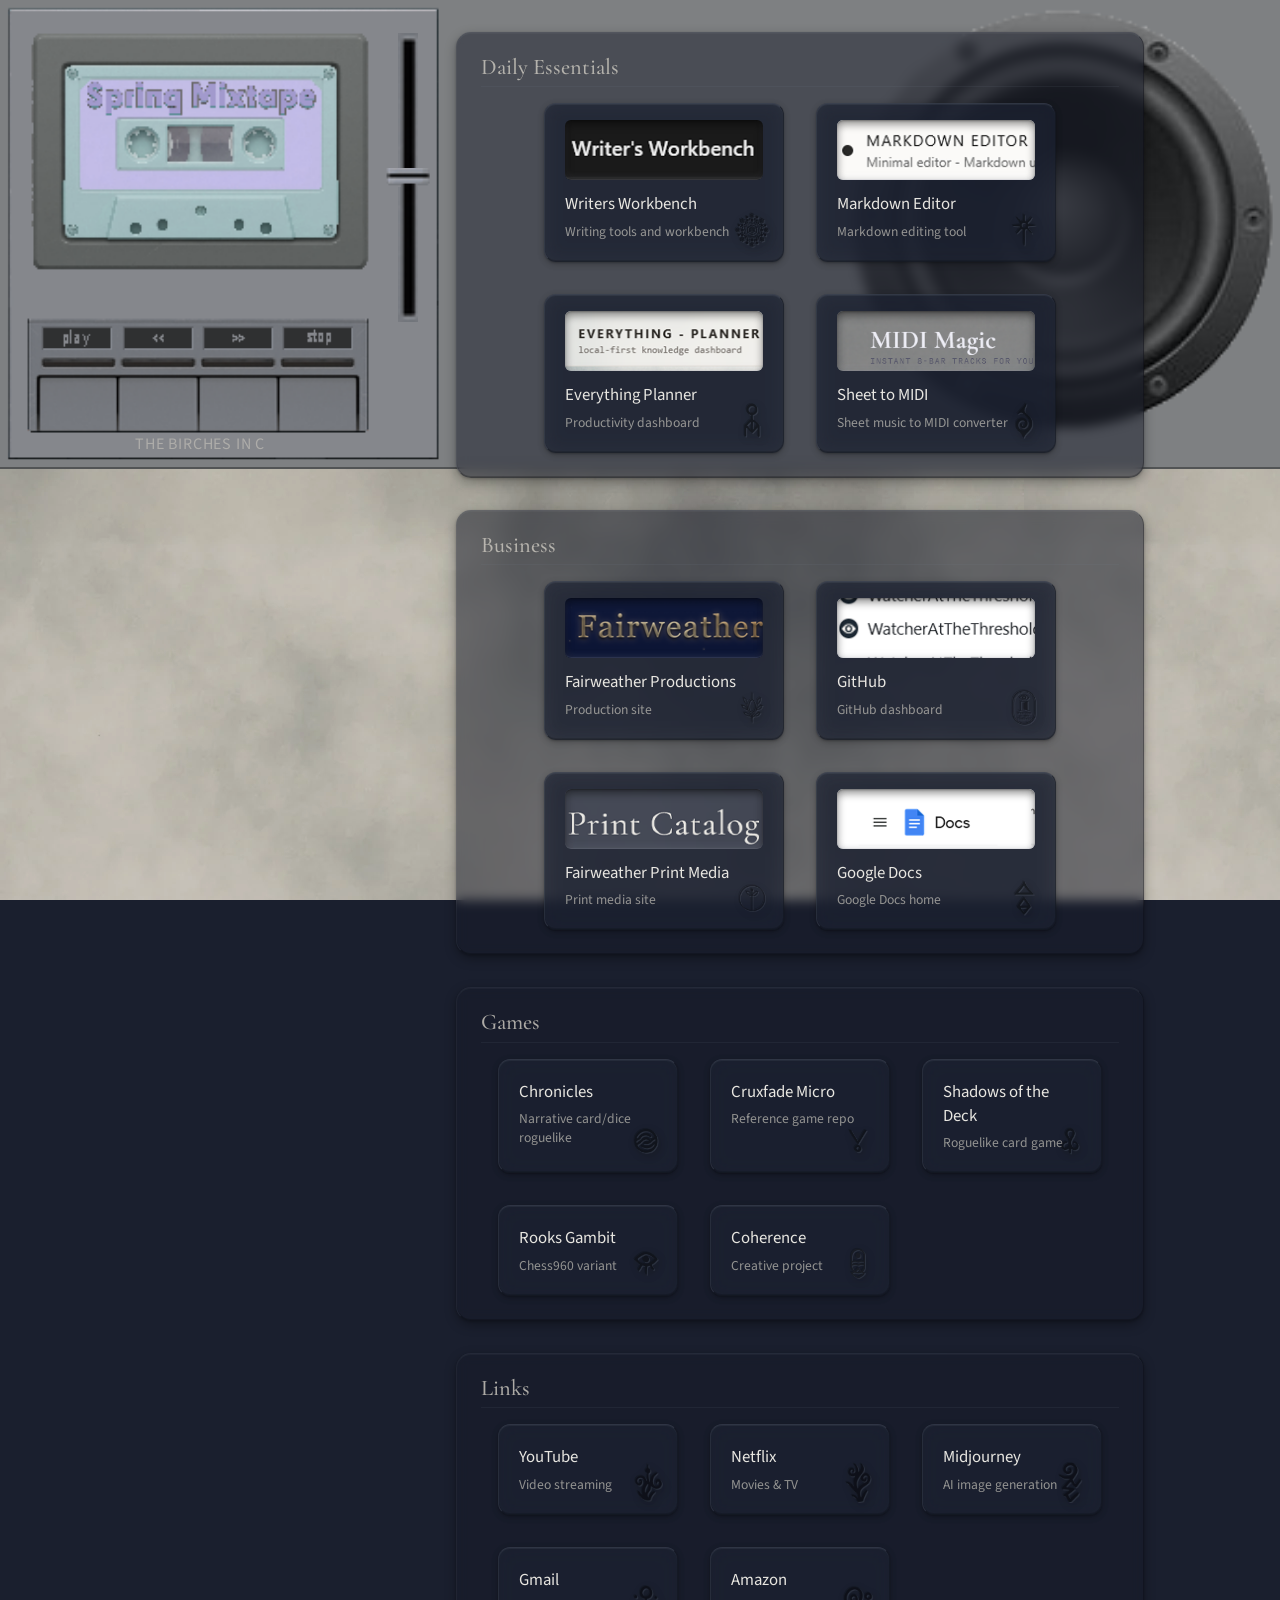
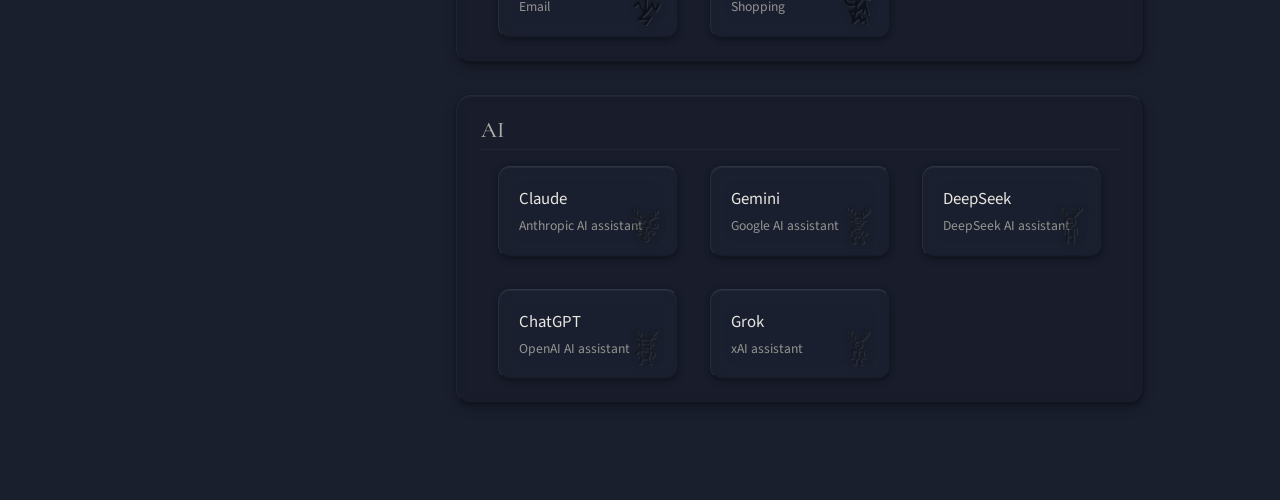
<file: index.html>
<!DOCTYPE html>
<html lang="en">
<head>
  <meta charset="UTF-8">
  <meta name="viewport" content="width=device-width, initial-scale=1.0">
  <title>Launchpad</title>
  <link rel="stylesheet" href="css/style.css">
  <link href="https://fonts.googleapis.com/css2?family=Cormorant+Garamond:wght@400;500;700&family=Source+Sans+Pro:wght@300;400&display=swap" rel="stylesheet">
</head>
<body>
  <div class="mist-overlay"></div>

  <!-- header hidden for now — restore when project list grows
  <header>
    <h1>Launchpad</h1>
    <div class="search-wrapper">
      <input type="text" id="search" placeholder="Filter projects…" autocomplete="off">
      <span class="search-hint">/</span>
    </div>
  </header>
  -->

  <main id="dashboard"></main>

  <div id="tape-player" class="tape-player">
    <div class="tape-deck">
      <img class="tape-bg" src="images/tape-graphic/deck-backgorund.png" alt="" draggable="false">
      <img class="tape-layer tape-layer-cassette" id="tape-anim-img" src="images/tape-graphic/tape-playing/tape-playing1.png" alt="" draggable="false">
      <img class="tape-layer tape-layer-controls" id="tape-controls-img" src="images/tape-graphic/tape-controls/tape-controls1.png" alt="" draggable="false">
      <div class="tape-vol" id="tape-vol">
        <img class="tape-vol-slot" src="images/tape-graphic/volume-slider-control/volume-slider-slot.png" alt="" draggable="false">
        <img class="tape-vol-handle" id="tape-vol-handle" src="images/tape-graphic/volume-slider-control/volume-slider-handle.png" alt="" draggable="false">
      </div>
      <span class="tape-track-name" id="player-track">Music</span>
      <button class="tape-btn tape-play-btn" id="player-toggle" aria-label="Play / Pause"></button>
      <button class="tape-btn tape-btn-back" id="tape-btn-back" aria-label="Previous track"></button>
      <button class="tape-btn tape-btn-fwd" id="tape-btn-fwd" aria-label="Next track"></button>
      <button class="tape-btn tape-btn-stop" id="tape-btn-stop" aria-label="Stop"></button>
    </div>
    <img class="tape-speaker" src="images/tape-graphic/speaker.png" alt="" draggable="false">
  </div>

  <script src="js/script.js"></script>
</body>
</html>
</file>
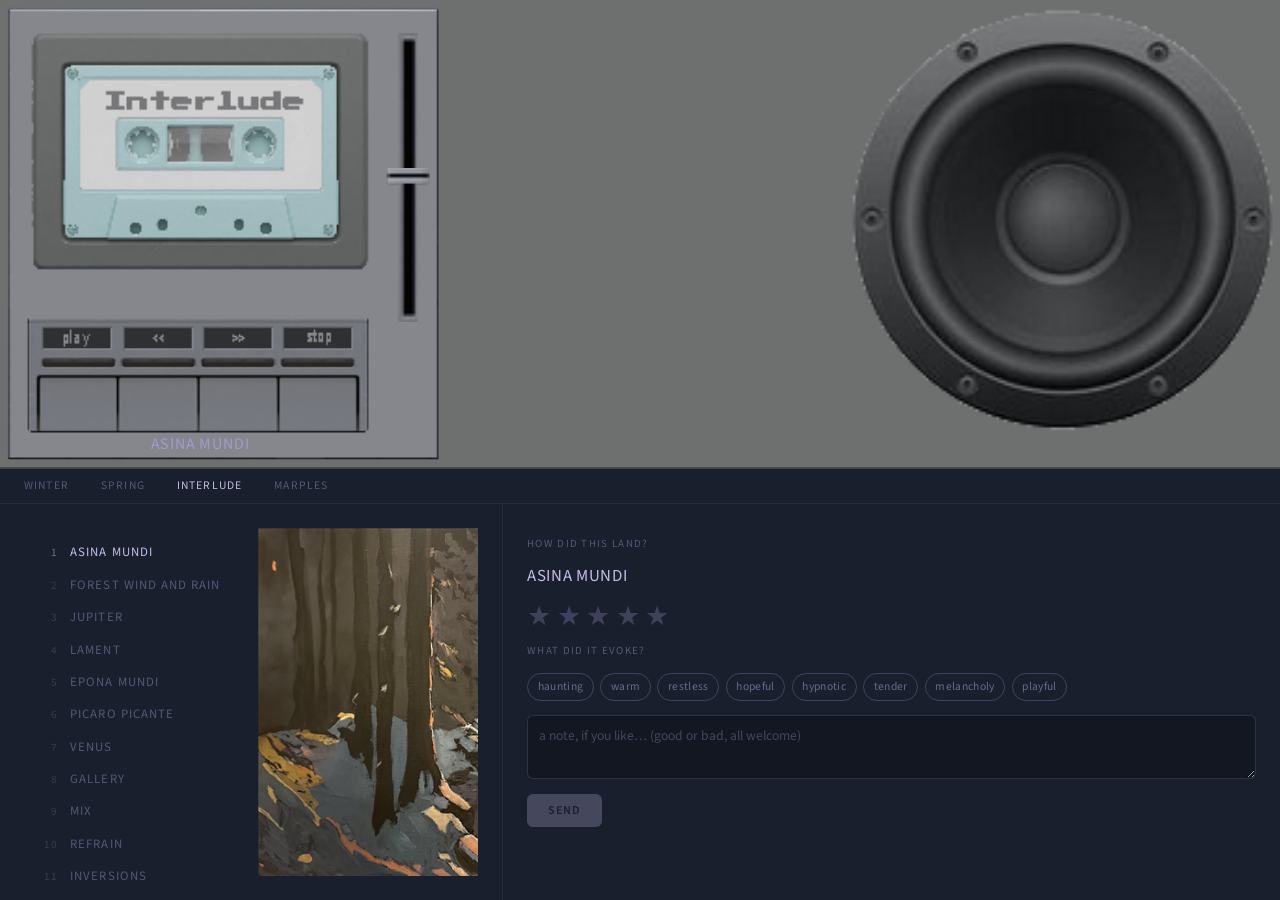
<file: interlude-mixtape.html>
<!DOCTYPE html>
<html lang="en">
<head>
  <meta charset="UTF-8">
  <meta name="viewport" content="width=device-width, initial-scale=1.0">
  <title>Interlude</title>
  <link href="https://fonts.googleapis.com/css2?family=Source+Sans+Pro:wght@300;400&display=swap" rel="stylesheet">
  <style>
    *, *::before, *::after { box-sizing: border-box; margin: 0; padding: 0; }

    body {
      background: #1a1f2e;
      height: 100vh;
      overflow: hidden;
      display: flex;
      flex-direction: column;
      font-family: 'Source Sans Pro', sans-serif;
    }

    /* ── Tape Player ── */

    .tape-player {
      user-select: none;
      display: flex;
      justify-content: space-between;
      align-items: flex-start;
      background: #6d706f;
      border-bottom: 2px solid rgba(0, 0, 0, 0.35);
      width: 100%;
    }

    .tape-deck {
      position: relative;
      width: 435px;
      flex-shrink: 0;
    }

    .tape-speaker {
      display: block;
      height: 435px;
      width: auto;
      pointer-events: none;
      align-self: flex-start;
    }

    .tape-bg {
      display: block;
      width: 100%;
      height: auto;
      margin-left: 5px;
    }

    .tape-layer {
      position: absolute;
      display: block;
      pointer-events: none;
      height: auto;
    }

    .tape-layer-cassette {
      top: 6%;
      left: 6%;
      width: 79%;
      z-index: 1;
    }

    .tape-layer-controls {
      bottom: 7%;
      left: 6%;
      width: 79%;
      z-index: 2;
    }

    .tape-vol {
      position: absolute;
      right: 4%;
      top: 7%;
      height: 62%;
      z-index: 3;
      cursor: ns-resize;
    }

    .tape-vol-slot {
      display: block;
      height: 100%;
      width: auto;
      pointer-events: none;
    }

    .tape-vol-handle {
      position: absolute;
      left: 50%;
      transform: translateX(-50%);
      width: 220%;
      height: auto;
      top: 0;
      cursor: grab;
      z-index: 4;
    }

    .tape-vol-handle:active {
      cursor: grabbing;
    }

    .tape-track-name {
      position: absolute;
      left: 8%;
      right: 16%;
      bottom: 2.5%;
      font-family: 'Source Sans Pro', sans-serif;
      font-size: 1.0rem;
      color: #a29acd;
      white-space: nowrap;
      overflow: hidden;
      text-overflow: ellipsis;
      text-align: center;
      text-transform: uppercase;
      letter-spacing: 0.05em;
      pointer-events: none;
      z-index: 3;
    }

    .tape-btn {
      position: absolute;
      bottom: 7%;
      height: 22%;
      width: 20%;
      background: transparent;
      border: none;
      cursor: pointer;
      padding: 0;
      z-index: 5;
    }

    .tape-play-btn { left: 6%; }
    .tape-btn-back { left: 26%; }
    .tape-btn-fwd  { left: 46%; }
    .tape-btn-stop { left: 65%; }

    /* ── Mixtape Nav ── */

    .mixtape-nav {
      display: flex;
      gap: 2rem;
      padding: 0.55rem 1.5rem;
      width: 100%;
      border-bottom: 1px solid rgba(162, 154, 205, 0.08);
    }

    .mixtape-nav a {
      color: rgba(162, 154, 205, 0.45);
      text-decoration: none;
      font-size: 0.72rem;
      text-transform: uppercase;
      letter-spacing: 0.1em;
      transition: color 0.2s ease;
    }

    .mixtape-nav a.active {
      color: #c3bce7;
    }

    /* ── Below-player layout ── */

    .below-player {
      display: flex;
      align-items: stretch;
      flex: 1;
      width: 100%;
      min-height: 0;
    }

    /* ── Tracklist ── */

    .tracklist {
      list-style: none;
      flex-shrink: 0;
      width: 250px;
      padding: 2rem 0.75rem 2rem 1.5rem;
      overflow-y: auto;
    }

    .tracklist-item {
      display: flex;
      align-items: baseline;
      gap: 0.75rem;
      padding: 0.45rem 0.75rem;
      border-radius: 6px;
      cursor: pointer;
      color: rgba(162, 154, 205, 0.45);
      font-size: 0.8rem;
      text-transform: uppercase;
      letter-spacing: 0.08em;
      transition: color 0.2s ease;
    }

    .tracklist-item.active {
      color: #c3bce7;
    }

    .tracklist-num {
      font-size: 0.7rem;
      opacity: 0.5;
      min-width: 1.4rem;
      text-align: right;
      flex-shrink: 0;
    }

    /* ── Painting ── */

    @keyframes pan-left {
      from { object-position: 0% 50%; }
      to   { object-position: 100% 50%; }
    }

    /* Feedback panel fills the space beside the painting */
    #feedback-panel {
      flex: 1;
      min-width: 0;
      border-left: 1px solid rgba(162, 154, 205, 0.08);
    }

    .painting-display {
      flex: 0 0 auto;
      min-height: 0;
      padding: 1.5rem 1.5rem 1.5rem 0.5rem;
    }

    .painting-strip {
      height: 100%;
      width: 220px;
      overflow: hidden;
    }

    .painting-img {
      display: block;
      width: 100%;
      height: 100%;
      object-fit: cover;
      object-position: 0% 50%;
      animation: pan-left 50s ease-in-out infinite alternate;
      transition: opacity 0.4s ease;
    }

    @media (max-width: 600px) {
      .tape-deck        { width: 100%; }
      .tape-speaker     { display: none; }
      .tracklist        { width: 150px; padding: 1rem 0.25rem 1rem 0.5rem; }
      .painting-display { padding: 0.75rem 0.75rem 0.75rem 0.25rem; }
      .painting-strip   { width: 180px; }
    }
  </style>
</head>
<body>

  <div id="tape-player" class="tape-player">
    <div class="tape-deck">
      <img class="tape-bg" src="images/tape-graphic/deck-backgorund.png" alt="" draggable="false">
      <img class="tape-layer tape-layer-cassette" id="tape-anim-img" src="images/tape-graphic/tape-playing/interlude/interlude-mixtape1.png" alt="" draggable="false">
      <img class="tape-layer tape-layer-controls" id="tape-controls-img" src="images/tape-graphic/tape-controls/tape-controls1.png" alt="" draggable="false">
      <div class="tape-vol" id="tape-vol">
        <img class="tape-vol-slot" src="images/tape-graphic/volume-slider-control/volume-slider-slot.png" alt="" draggable="false">
        <img class="tape-vol-handle" id="tape-vol-handle" src="images/tape-graphic/volume-slider-control/volume-slider-handle.png" alt="" draggable="false">
      </div>
      <span class="tape-track-name" id="player-track">Music</span>
      <button class="tape-btn tape-play-btn" id="player-toggle" aria-label="Play / Pause"></button>
      <button class="tape-btn tape-btn-back" id="tape-btn-back" aria-label="Previous track"></button>
      <button class="tape-btn tape-btn-fwd" id="tape-btn-fwd" aria-label="Next track"></button>
      <button class="tape-btn tape-btn-stop" id="tape-btn-stop" aria-label="Stop"></button>
    </div>
    <img class="tape-speaker" src="images/tape-graphic/speaker.png" alt="" draggable="false">
  </div>

  <nav class="mixtape-nav">
    <a href="winter-mixtape.html">Winter</a>
    <a href="spring-mixtape.html">Spring</a>
    <a href="interlude-mixtape.html" class="active">Interlude</a>
    <a href="marples-mixtape.html">Marples</a>
  </nav>

  <div class="below-player">
    <ol id="tracklist" class="tracklist"></ol>
    <div class="painting-display">
      <div class="painting-strip">
        <img id="painting-img" class="painting-img" src="images/paintings/background-1.png" alt="" draggable="false">
      </div>
    </div>
    <div id="feedback-panel"></div>
  </div>

  <script src="js/feedback.js"></script>
  <script>
    (function () {
      const MUSIC_PATH  = "audio/music/interlude/";
      const SOUNDS_PATH = "audio/tape-player-sounds/";
      const TAPE_PATH   = "images/tape-graphic/";
      const FADE_MS         = 2000;
      const CROSSFADE_MS    = 3000;
      const CROSSFADE_OFFSET = 3;
      const TAPE_FRAME_MS   = 75;

      const toggleBtn       = document.getElementById("player-toggle");
      const trackLabel      = document.getElementById("player-track");
      const tapeControlsImg = document.getElementById("tape-controls-img");
      const tapeAnimImg     = document.getElementById("tape-anim-img");
      const volHandle       = document.getElementById("tape-vol-handle");
      const paintingImg     = document.getElementById("painting-img");

      const CTRL_IDLE = TAPE_PATH + "tape-controls/tape-controls1.png";
      const CTRL_PLAY = TAPE_PATH + "tape-controls/tape-controls2.png";
      const CTRL_BACK = TAPE_PATH + "tape-controls/tape-controls3.png";
      const CTRL_FWD  = TAPE_PATH + "tape-controls/tape-controls4.png";
      const CTRL_STOP = TAPE_PATH + "tape-controls/tape-controls5.png";

      const TAPE_FRAMES = [
        TAPE_PATH + "tape-playing/interlude/interlude-mixtape1.png",
        TAPE_PATH + "tape-playing/interlude/interlude-mixtape2.png",
        TAPE_PATH + "tape-playing/interlude/interlude-mixtape3.png",
        TAPE_PATH + "tape-playing/interlude/interlude-mixtape4.png"
      ];

      const tracks = [
        { file: "AsinaMundi.mp3",       painting: "images/paintings/background-1.png" },
        { file: "ForestWindAndRain.mp3", painting: "images/paintings/background-2.png" },
        { file: "Jupiter.mp3",          painting: "images/paintings/background-3.png" },
        { file: "Lament.mp3",           painting: "images/paintings/background-4.png" },
        { file: "EponaMundi.mp3",       painting: "images/paintings/background-5.png" },
        { file: "picaroPicante.mp3",    painting: "images/paintings/background-6.png" },
        { file: "Venus.mp3",            painting: "images/paintings/background-7.png" },
        { file: "gallery.mp3",          painting: "images/paintings/background-8.png" },
        { file: "mix.mp3",              painting: "images/paintings/background-9.png" },
        { file: "refrain.mp3",          painting: "images/paintings/background-10.png" },
        { file: "inversions.mp3",       painting: "images/paintings/background-11.png" },
        { file: "Saturn.mp3",           painting: "images/paintings/background-12.png" },
        { file: "stackingTriads.mp3",   painting: "images/paintings/background-1.png" }
      ];

      const tracklistEl = document.getElementById("tracklist");

      let trackIndex = 0;
      let isPlaying = false;
      let masterVolume = parseFloat(localStorage.getItem("il-volume") || "0.5");
      const audioA = new Audio();
      const audioB = new Audio();
      let activeAudio = audioA;
      let nextAudio   = audioB;
      let fadeRAF = null;
      let crossfading = false;

      const btnPress = new Audio(SOUNDS_PATH + "button-press.mp3");
      const tapeHiss = new Audio(SOUNDS_PATH + "tape-hiss.mp3");
      let hissRAF = null;

      let tapeFrame = 0;
      let tapeAnimRAF = null;
      let lastFrameTime = 0;

      // ── Helpers ──

      function displayName(filename) {
        return filename
          .replace(/\.mp3$/i, "")
          .replace(/-/g, " ")
          .replace(/([a-z])([A-Z])/g, "$1 $2");
      }

      function setVol(audio, v) {
        audio.volume = Math.max(0, Math.min(1, v));
      }

      function fade(audio, from, to, duration, onDone) {
        const startTime = performance.now();
        setVol(audio, from);
        function step(now) {
          const t = Math.min((now - startTime) / duration, 1);
          setVol(audio, from + (to - from) * t);
          if (t < 1) {
            fadeRAF = requestAnimationFrame(step);
          } else {
            if (onDone) onDone();
          }
        }
        fadeRAF = requestAnimationFrame(step);
      }

      function loadTrack(audio, index) {
        audio.src = MUSIC_PATH + tracks[index].file;
        audio.load();
      }

      function nextIndex() {
        return (trackIndex + 1) % tracks.length;
      }

      function updateLabel() {
        trackLabel.textContent = displayName(tracks[trackIndex].file);
        updateTracklist();
        updatePainting();
        if (window.Feedback) Feedback.setTrack(displayName(tracks[trackIndex].file));
      }

      // ── Tracklist ──

      function buildTracklist() {
        tracks.forEach((track, i) => {
          const li = document.createElement("li");
          li.className = "tracklist-item" + (i === 0 ? " active" : "");
          li.innerHTML = '<span class="tracklist-num">' + (i + 1) + "</span>" + displayName(track.file);
          li.addEventListener("click", () => { skipTo(i); });
          tracklistEl.appendChild(li);
        });
      }

      function updateTracklist() {
        tracklistEl.querySelectorAll(".tracklist-item").forEach((item, i) => {
          item.classList.toggle("active", i === trackIndex);
        });
      }

      // ── Painting ──

      function updatePainting() {
        const newSrc = tracks[trackIndex].painting;
        if (paintingImg.src.endsWith(newSrc)) return;
        paintingImg.style.opacity = "0";
        setTimeout(() => {
          paintingImg.src = newSrc;
          paintingImg.style.opacity = "1";
        }, 400);
      }

      // ── Tape animation ──

      function stepTape(now) {
        if (now - lastFrameTime >= TAPE_FRAME_MS) {
          tapeFrame = (tapeFrame + 1) % TAPE_FRAMES.length;
          tapeAnimImg.src = TAPE_FRAMES[tapeFrame];
          lastFrameTime = now;
        }
        tapeAnimRAF = requestAnimationFrame(stepTape);
      }

      function startTapeAnim() {
        lastFrameTime = performance.now();
        tapeAnimRAF = requestAnimationFrame(stepTape);
      }

      function stopTapeAnim() {
        if (tapeAnimRAF) { cancelAnimationFrame(tapeAnimRAF); tapeAnimRAF = null; }
        tapeAnimImg.src = TAPE_FRAMES[0];
      }

      // ── Tape hiss ──

      function playHiss() {
        if (hissRAF) cancelAnimationFrame(hissRAF);
        tapeHiss.currentTime = 0;
        tapeHiss.volume = 0.6;
        tapeHiss.play().catch(() => {});
        const start = performance.now();
        const duration = 2000;
        function hissStep(now) {
          const t = Math.min((now - start) / duration, 1);
          tapeHiss.volume = Math.max(0, 0.6 * (1 - t));
          if (t < 1) {
            hissRAF = requestAnimationFrame(hissStep);
          } else {
            tapeHiss.pause();
          }
        }
        hissRAF = requestAnimationFrame(hissStep);
      }

      function stopHiss() {
        if (hissRAF) { cancelAnimationFrame(hissRAF); hissRAF = null; }
        tapeHiss.pause();
      }

      // ── Button press sound ──

      function playBtnPress() {
        btnPress.currentTime = 0;
        btnPress.play().catch(() => {});
      }

      // ── Volume handle drag ──

      function positionHandle(vol) {
        const slotH   = volHandle.parentElement.offsetHeight;
        const handleH = volHandle.offsetHeight;
        const usable  = slotH - handleH;
        volHandle.style.top = ((1 - vol) * usable) + "px";
      }

      let dragging = false;

      volHandle.addEventListener("mousedown", (e) => {
        dragging = true;
        e.preventDefault();
        e.stopPropagation();
      });

      volHandle.addEventListener("touchstart", (e) => {
        dragging = true;
        e.stopPropagation();
      }, { passive: true });

      document.addEventListener("mousemove", (e) => {
        if (!dragging) return;
        const slotRect = volHandle.parentElement.getBoundingClientRect();
        const handleH  = volHandle.offsetHeight;
        const usable   = slotRect.height - handleH;
        let relY = e.clientY - slotRect.top - handleH / 2;
        relY = Math.max(0, Math.min(usable, relY));
        masterVolume = 1 - relY / usable;
        localStorage.setItem("il-volume", masterVolume);
        if (isPlaying && !crossfading) setVol(activeAudio, masterVolume);
        positionHandle(masterVolume);
      });

      document.addEventListener("touchmove", (e) => {
        if (!dragging) return;
        const slotRect = volHandle.parentElement.getBoundingClientRect();
        const handleH  = volHandle.offsetHeight;
        const usable   = slotRect.height - handleH;
        let relY = e.touches[0].clientY - slotRect.top - handleH / 2;
        relY = Math.max(0, Math.min(usable, relY));
        masterVolume = 1 - relY / usable;
        localStorage.setItem("il-volume", masterVolume);
        if (isPlaying && !crossfading) setVol(activeAudio, masterVolume);
        positionHandle(masterVolume);
      }, { passive: true });

      document.addEventListener("mouseup",  () => { dragging = false; });
      document.addEventListener("touchend", () => { dragging = false; });

      // ── Crossfade ──

      function onTimeUpdate() {
        if (crossfading) return;
        const remaining = activeAudio.duration - activeAudio.currentTime;
        if (remaining <= CROSSFADE_OFFSET && remaining > 0 && tracks.length > 1) {
          crossfading = true;
          activeAudio.removeEventListener("ended", onEnded);
          const ni = nextIndex();
          loadTrack(nextAudio, ni);
          setVol(nextAudio, 0);
          nextAudio.play().catch(() => {});
          const startTime = performance.now();
          const fromVol   = activeAudio.volume;
          function crossStep(now) {
            const t = Math.min((now - startTime) / CROSSFADE_MS, 1);
            setVol(activeAudio, fromVol * (1 - t));
            setVol(nextAudio,   masterVolume * t);
            if (t < 1) {
              fadeRAF = requestAnimationFrame(crossStep);
            } else {
              activeAudio.pause();
              activeAudio.removeEventListener("timeupdate", onTimeUpdate);
              const temp = activeAudio;
              activeAudio = nextAudio;
              nextAudio   = temp;
              trackIndex  = ni;
              updateLabel();
              crossfading = false;
              activeAudio.addEventListener("timeupdate", onTimeUpdate);
              activeAudio.addEventListener("ended", onEnded);
            }
          }
          fadeRAF = requestAnimationFrame(crossStep);
        }
      }

      function onEnded() {
        activeAudio.removeEventListener("timeupdate", onTimeUpdate);
        crossfading = false;
        trackIndex = nextIndex();
        loadTrack(activeAudio, trackIndex);
        updateLabel();
        setVol(activeAudio, 0);
        activeAudio.play().catch(() => {});
        fade(activeAudio, 0, masterVolume, FADE_MS);
        activeAudio.addEventListener("timeupdate", onTimeUpdate);
        activeAudio.addEventListener("ended", onEnded);
      }

      // ── Play / Pause ──

      function play() {
        isPlaying = true;
        tapeControlsImg.src = CTRL_PLAY;
        startTapeAnim();
        playHiss();
        updateLabel();
        setVol(activeAudio, 0);
        activeAudio.play().catch(() => {});
        if (fadeRAF) cancelAnimationFrame(fadeRAF);
        fade(activeAudio, 0, masterVolume, FADE_MS);
        activeAudio.addEventListener("timeupdate", onTimeUpdate);
        activeAudio.addEventListener("ended", onEnded);
      }

      function pause() {
        isPlaying = false;
        tapeControlsImg.src = CTRL_IDLE;
        stopTapeAnim();
        stopHiss();
        if (fadeRAF) cancelAnimationFrame(fadeRAF);
        const currentVol = activeAudio.volume;
        fade(activeAudio, currentVol, 0, 1000, () => {
          activeAudio.pause();
          activeAudio.removeEventListener("timeupdate", onTimeUpdate);
        });
      }

      function flashControl(flashSrc, settleSrc) {
        tapeControlsImg.src = flashSrc;
        setTimeout(() => { tapeControlsImg.src = settleSrc; }, 200);
      }

      function skipTo(index) {
        crossfading = false;
        activeAudio.removeEventListener("timeupdate", onTimeUpdate);
        activeAudio.removeEventListener("ended", onEnded);
        if (fadeRAF) cancelAnimationFrame(fadeRAF);
        activeAudio.pause();
        trackIndex = index;
        loadTrack(activeAudio, trackIndex);
        updateLabel();
        if (isPlaying) {
          setVol(activeAudio, 0);
          activeAudio.play().catch(() => {});
          fade(activeAudio, 0, masterVolume, FADE_MS);
          activeAudio.addEventListener("timeupdate", onTimeUpdate);
          activeAudio.addEventListener("ended", onEnded);
        }
      }

      toggleBtn.addEventListener("click", () => {
        playBtnPress();
        if (isPlaying) { pause(); } else { play(); }
      });

      document.getElementById("tape-btn-back").addEventListener("click", () => {
        playBtnPress();
        const pi = (trackIndex - 1 + tracks.length) % tracks.length;
        flashControl(CTRL_BACK, isPlaying ? CTRL_PLAY : CTRL_IDLE);
        skipTo(pi);
      });

      document.getElementById("tape-btn-fwd").addEventListener("click", () => {
        playBtnPress();
        flashControl(CTRL_FWD, isPlaying ? CTRL_PLAY : CTRL_IDLE);
        skipTo(nextIndex());
      });

      document.getElementById("tape-btn-stop").addEventListener("click", () => {
        if (!isPlaying) return;
        playBtnPress();
        pause();
        flashControl(CTRL_STOP, CTRL_IDLE);
      });

      window.addEventListener("load", () => {
        positionHandle(masterVolume);
      });

      buildTracklist();
      loadTrack(audioA, trackIndex);
      if (window.Feedback) {
        Feedback.init({ album: "Interlude", container: document.getElementById("feedback-panel") });
      }
      updateLabel();
    })();
  </script>
</body>
</html>
</file>
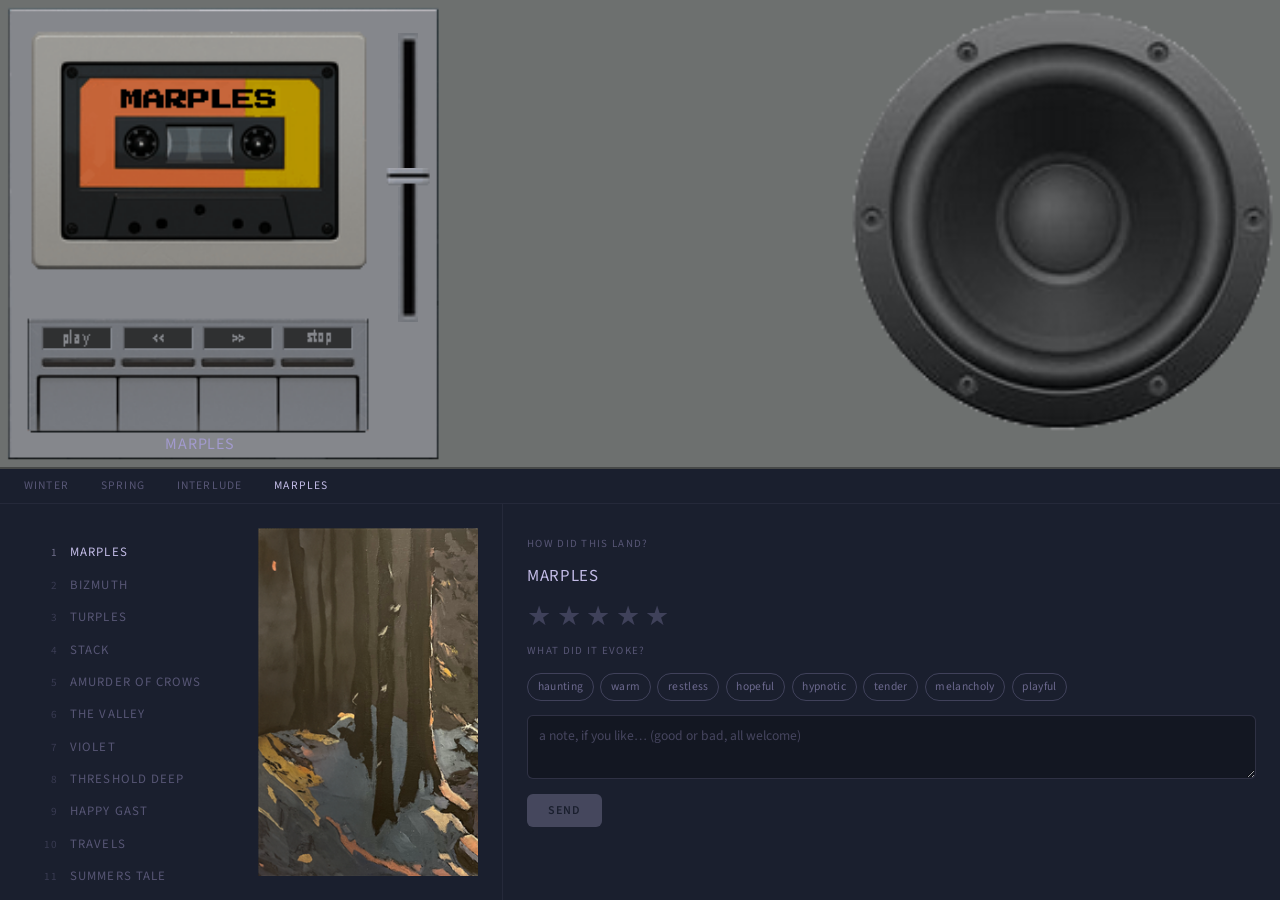
<file: marples-mixtape.html>
<!DOCTYPE html>
<html lang="en">
<head>
  <meta charset="UTF-8">
  <meta name="viewport" content="width=device-width, initial-scale=1.0">
  <title>Marples</title>
  <link href="https://fonts.googleapis.com/css2?family=Source+Sans+Pro:wght@300;400&display=swap" rel="stylesheet">
  <style>
    *, *::before, *::after { box-sizing: border-box; margin: 0; padding: 0; }

    body {
      background: #1a1f2e;
      height: 100vh;
      overflow: hidden;
      display: flex;
      flex-direction: column;
      font-family: 'Source Sans Pro', sans-serif;
    }

    /* ── Tape Player ── */

    .tape-player {
      user-select: none;
      display: flex;
      justify-content: space-between;
      align-items: flex-start;
      background: #6d706f;
      border-bottom: 2px solid rgba(0, 0, 0, 0.35);
      width: 100%;
    }

    .tape-deck {
      position: relative;
      width: 435px;
      flex-shrink: 0;
    }

    .tape-speaker {
      display: block;
      height: 435px;
      width: auto;
      pointer-events: none;
      align-self: flex-start;
    }

    .tape-bg {
      display: block;
      width: 100%;
      height: auto;
      margin-left: 5px;
    }

    .tape-layer {
      position: absolute;
      display: block;
      pointer-events: none;
      height: auto;
    }

    .tape-layer-cassette {
      top: 6%;
      left: 6%;
      width: 79%;
      z-index: 1;
    }

    .tape-layer-controls {
      bottom: 7%;
      left: 6%;
      width: 79%;
      z-index: 2;
    }

    .tape-vol {
      position: absolute;
      right: 4%;
      top: 7%;
      height: 62%;
      z-index: 3;
      cursor: ns-resize;
    }

    .tape-vol-slot {
      display: block;
      height: 100%;
      width: auto;
      pointer-events: none;
    }

    .tape-vol-handle {
      position: absolute;
      left: 50%;
      transform: translateX(-50%);
      width: 220%;
      height: auto;
      top: 0;
      cursor: grab;
      z-index: 4;
    }

    .tape-vol-handle:active {
      cursor: grabbing;
    }

    .tape-track-name {
      position: absolute;
      left: 8%;
      right: 16%;
      bottom: 2.5%;
      font-family: 'Source Sans Pro', sans-serif;
      font-size: 1.0rem;
      color: #a29acd;
      white-space: nowrap;
      overflow: hidden;
      text-overflow: ellipsis;
      text-align: center;
      text-transform: uppercase;
      letter-spacing: 0.05em;
      pointer-events: none;
      z-index: 3;
    }

    .tape-btn {
      position: absolute;
      bottom: 7%;
      height: 22%;
      width: 20%;
      background: transparent;
      border: none;
      cursor: pointer;
      padding: 0;
      z-index: 5;
    }

    .tape-play-btn { left: 6%; }
    .tape-btn-back { left: 26%; }
    .tape-btn-fwd  { left: 46%; }
    .tape-btn-stop { left: 65%; }

    /* ── Mixtape Nav ── */

    .mixtape-nav {
      display: flex;
      gap: 2rem;
      padding: 0.55rem 1.5rem;
      width: 100%;
      border-bottom: 1px solid rgba(162, 154, 205, 0.08);
    }

    .mixtape-nav a {
      color: rgba(162, 154, 205, 0.45);
      text-decoration: none;
      font-size: 0.72rem;
      text-transform: uppercase;
      letter-spacing: 0.1em;
      transition: color 0.2s ease;
    }

    .mixtape-nav a.active {
      color: #c3bce7;
    }

    /* ── Below-player layout ── */

    .below-player {
      display: flex;
      align-items: stretch;
      flex: 1;
      width: 100%;
      min-height: 0;
    }

    /* ── Tracklist ── */

    .tracklist {
      list-style: none;
      flex-shrink: 0;
      width: 250px;
      padding: 2rem 0.75rem 2rem 1.5rem;
      overflow-y: auto;
    }

    .tracklist-item {
      display: flex;
      align-items: baseline;
      gap: 0.75rem;
      padding: 0.45rem 0.75rem;
      border-radius: 6px;
      cursor: pointer;
      color: rgba(162, 154, 205, 0.45);
      font-size: 0.8rem;
      text-transform: uppercase;
      letter-spacing: 0.08em;
      transition: color 0.2s ease;
    }

    .tracklist-item.active {
      color: #c3bce7;
    }

    .tracklist-num {
      font-size: 0.7rem;
      opacity: 0.5;
      min-width: 1.4rem;
      text-align: right;
      flex-shrink: 0;
    }

    /* ── Painting ── */

    @keyframes pan-left {
      from { object-position: 0% 50%; }
      to   { object-position: 100% 50%; }
    }

    .painting-display {
      flex: 0 0 auto;
      min-height: 0;
      padding: 1.5rem 1.5rem 1.5rem 0.5rem;
    }

    /* Feedback panel fills the space beside the painting */
    #feedback-panel {
      flex: 1;
      min-width: 0;
      border-left: 1px solid rgba(162, 154, 205, 0.08);
    }

    .painting-strip {
      height: 100%;
      width: 220px;
      overflow: hidden;
    }

    .painting-img {
      display: block;
      width: 100%;
      height: 100%;
      object-fit: cover;
      object-position: 0% 50%;
      animation: pan-left 50s ease-in-out infinite alternate;
      transition: opacity 0.4s ease;
    }

    @media (max-width: 600px) {
      .tape-deck        { width: 100%; }
      .tape-speaker     { display: none; }
      .tracklist        { width: 150px; padding: 1rem 0.25rem 1rem 0.5rem; }
      .painting-display { padding: 0.75rem 0.75rem 0.75rem 0.25rem; }
      .painting-strip   { width: 180px; }
    }
  </style>
</head>
<body>

  <div id="tape-player" class="tape-player">
    <div class="tape-deck">
      <img class="tape-bg" src="images/tape-graphic/deck-backgorund.png" alt="" draggable="false">
      <img class="tape-layer tape-layer-cassette" id="tape-anim-img" src="images/tape-graphic/tape-playing/marples/marples-tape1.png" alt="" draggable="false">
      <img class="tape-layer tape-layer-controls" id="tape-controls-img" src="images/tape-graphic/tape-controls/tape-controls1.png" alt="" draggable="false">
      <div class="tape-vol" id="tape-vol">
        <img class="tape-vol-slot" src="images/tape-graphic/volume-slider-control/volume-slider-slot.png" alt="" draggable="false">
        <img class="tape-vol-handle" id="tape-vol-handle" src="images/tape-graphic/volume-slider-control/volume-slider-handle.png" alt="" draggable="false">
      </div>
      <span class="tape-track-name" id="player-track">Music</span>
      <button class="tape-btn tape-play-btn" id="player-toggle" aria-label="Play / Pause"></button>
      <button class="tape-btn tape-btn-back" id="tape-btn-back" aria-label="Previous track"></button>
      <button class="tape-btn tape-btn-fwd" id="tape-btn-fwd" aria-label="Next track"></button>
      <button class="tape-btn tape-btn-stop" id="tape-btn-stop" aria-label="Stop"></button>
    </div>
    <img class="tape-speaker" src="images/tape-graphic/speaker.png" alt="" draggable="false">
  </div>

  <nav class="mixtape-nav">
    <a href="winter-mixtape.html">Winter</a>
    <a href="spring-mixtape.html">Spring</a>
    <a href="interlude-mixtape.html">Interlude</a>
    <a href="marples-mixtape.html" class="active">Marples</a>
  </nav>

  <div class="below-player">
    <ol id="tracklist" class="tracklist"></ol>
    <div class="painting-display">
      <div class="painting-strip">
        <img id="painting-img" class="painting-img" src="images/paintings/background-1.png" alt="" draggable="false">
      </div>
    </div>
    <div id="feedback-panel"></div>
  </div>

  <script src="js/feedback.js"></script>
  <script>
    (function () {
      const MUSIC_PATH  = "audio/music/marples/";
      const SOUNDS_PATH = "audio/tape-player-sounds/";
      const TAPE_PATH   = "images/tape-graphic/";
      const FADE_MS         = 2000;
      const CROSSFADE_MS    = 3000;
      const CROSSFADE_OFFSET = 3;
      const TAPE_FRAME_MS   = 75;

      const toggleBtn       = document.getElementById("player-toggle");
      const trackLabel      = document.getElementById("player-track");
      const tapeControlsImg = document.getElementById("tape-controls-img");
      const tapeAnimImg     = document.getElementById("tape-anim-img");
      const volHandle       = document.getElementById("tape-vol-handle");
      const paintingImg     = document.getElementById("painting-img");

      const CTRL_IDLE = TAPE_PATH + "tape-controls/tape-controls1.png";
      const CTRL_PLAY = TAPE_PATH + "tape-controls/tape-controls2.png";
      const CTRL_BACK = TAPE_PATH + "tape-controls/tape-controls3.png";
      const CTRL_FWD  = TAPE_PATH + "tape-controls/tape-controls4.png";
      const CTRL_STOP = TAPE_PATH + "tape-controls/tape-controls5.png";

      const TAPE_FRAMES = [
        TAPE_PATH + "tape-playing/marples/marples-tape1.png",
        TAPE_PATH + "tape-playing/marples/marples-tape2.png",
        TAPE_PATH + "tape-playing/marples/marples-tape3.png",
        TAPE_PATH + "tape-playing/marples/marples-tape4.png"
      ];

      const tracks = [
        { file: "Marples.mp3",   painting: "images/paintings/background-1.png" },
        { file: "Bizmuth.mp3",   painting: "images/paintings/background-2.png" },
        { file: "Turples.mp3",   painting: "images/paintings/background-3.png" },
        { file: "Stack.mp3",           painting: "images/paintings/background-4.png" },
        { file: "AMurderOfCrows.mp3",  painting: "images/paintings/background-5.png" },
        { file: "TheValley.mp3",       painting: "images/paintings/background-6.png" },
        { file: "Violet.mp3",          painting: "images/paintings/background-7.png" },
        { file: "threshold-deep.mp3",  painting: "images/paintings/background-8.png" },
        { file: "happyGast.mp3",       painting: "images/paintings/background-9.png" },
        { file: "Travels.mp3",         painting: "images/paintings/background-10.png" },
        { file: "summersTale.mp3",     painting: "images/paintings/background-11.png" },
        { file: "Avalon.mp3",          painting: "images/paintings/background-12.png" }
      ];

      const tracklistEl = document.getElementById("tracklist");

      let trackIndex = 0;
      let isPlaying = false;
      let masterVolume = parseFloat(localStorage.getItem("mp-volume") || "0.5");
      const audioA = new Audio();
      const audioB = new Audio();
      let activeAudio = audioA;
      let nextAudio   = audioB;
      let fadeRAF = null;
      let crossfading = false;

      const btnPress = new Audio(SOUNDS_PATH + "button-press.mp3");
      const tapeHiss = new Audio(SOUNDS_PATH + "tape-hiss.mp3");
      let hissRAF = null;

      let tapeFrame = 0;
      let tapeAnimRAF = null;
      let lastFrameTime = 0;

      // ── Helpers ──

      function displayName(filename) {
        return filename
          .replace(/\.mp3$/i, "")
          .replace(/-/g, " ")
          .replace(/([a-z])([A-Z])/g, "$1 $2");
      }

      function setVol(audio, v) {
        audio.volume = Math.max(0, Math.min(1, v));
      }

      function fade(audio, from, to, duration, onDone) {
        const startTime = performance.now();
        setVol(audio, from);
        function step(now) {
          const t = Math.min((now - startTime) / duration, 1);
          setVol(audio, from + (to - from) * t);
          if (t < 1) {
            fadeRAF = requestAnimationFrame(step);
          } else {
            if (onDone) onDone();
          }
        }
        fadeRAF = requestAnimationFrame(step);
      }

      function loadTrack(audio, index) {
        audio.src = MUSIC_PATH + tracks[index].file;
        audio.load();
      }

      function nextIndex() {
        return (trackIndex + 1) % tracks.length;
      }

      function updateLabel() {
        trackLabel.textContent = displayName(tracks[trackIndex].file);
        updateTracklist();
        updatePainting();
        if (window.Feedback) Feedback.setTrack(displayName(tracks[trackIndex].file));
      }

      // ── Tracklist ──

      function buildTracklist() {
        tracks.forEach((track, i) => {
          const li = document.createElement("li");
          li.className = "tracklist-item" + (i === 0 ? " active" : "");
          li.innerHTML = '<span class="tracklist-num">' + (i + 1) + "</span>" + displayName(track.file);
          li.addEventListener("click", () => { skipTo(i); });
          tracklistEl.appendChild(li);
        });
      }

      function updateTracklist() {
        tracklistEl.querySelectorAll(".tracklist-item").forEach((item, i) => {
          item.classList.toggle("active", i === trackIndex);
        });
      }

      // ── Painting ──

      function updatePainting() {
        const newSrc = tracks[trackIndex].painting;
        if (paintingImg.src.endsWith(newSrc)) return;
        paintingImg.style.opacity = "0";
        setTimeout(() => {
          paintingImg.src = newSrc;
          paintingImg.style.opacity = "1";
        }, 400);
      }

      // ── Tape animation ──

      function stepTape(now) {
        if (now - lastFrameTime >= TAPE_FRAME_MS) {
          tapeFrame = (tapeFrame + 1) % TAPE_FRAMES.length;
          tapeAnimImg.src = TAPE_FRAMES[tapeFrame];
          lastFrameTime = now;
        }
        tapeAnimRAF = requestAnimationFrame(stepTape);
      }

      function startTapeAnim() {
        lastFrameTime = performance.now();
        tapeAnimRAF = requestAnimationFrame(stepTape);
      }

      function stopTapeAnim() {
        if (tapeAnimRAF) { cancelAnimationFrame(tapeAnimRAF); tapeAnimRAF = null; }
        tapeAnimImg.src = TAPE_FRAMES[0];
      }

      // ── Tape hiss ──

      function playHiss() {
        if (hissRAF) cancelAnimationFrame(hissRAF);
        tapeHiss.currentTime = 0;
        tapeHiss.volume = 0.6;
        tapeHiss.play().catch(() => {});
        const start = performance.now();
        const duration = 2000;
        function hissStep(now) {
          const t = Math.min((now - start) / duration, 1);
          tapeHiss.volume = Math.max(0, 0.6 * (1 - t));
          if (t < 1) {
            hissRAF = requestAnimationFrame(hissStep);
          } else {
            tapeHiss.pause();
          }
        }
        hissRAF = requestAnimationFrame(hissStep);
      }

      function stopHiss() {
        if (hissRAF) { cancelAnimationFrame(hissRAF); hissRAF = null; }
        tapeHiss.pause();
      }

      // ── Button press sound ──

      function playBtnPress() {
        btnPress.currentTime = 0;
        btnPress.play().catch(() => {});
      }

      // ── Volume handle drag ──

      function positionHandle(vol) {
        const slotH   = volHandle.parentElement.offsetHeight;
        const handleH = volHandle.offsetHeight;
        const usable  = slotH - handleH;
        volHandle.style.top = ((1 - vol) * usable) + "px";
      }

      let dragging = false;

      volHandle.addEventListener("mousedown", (e) => {
        dragging = true;
        e.preventDefault();
        e.stopPropagation();
      });

      volHandle.addEventListener("touchstart", (e) => {
        dragging = true;
        e.stopPropagation();
      }, { passive: true });

      document.addEventListener("mousemove", (e) => {
        if (!dragging) return;
        const slotRect = volHandle.parentElement.getBoundingClientRect();
        const handleH  = volHandle.offsetHeight;
        const usable   = slotRect.height - handleH;
        let relY = e.clientY - slotRect.top - handleH / 2;
        relY = Math.max(0, Math.min(usable, relY));
        masterVolume = 1 - relY / usable;
        localStorage.setItem("mp-volume", masterVolume);
        if (isPlaying && !crossfading) setVol(activeAudio, masterVolume);
        positionHandle(masterVolume);
      });

      document.addEventListener("touchmove", (e) => {
        if (!dragging) return;
        const slotRect = volHandle.parentElement.getBoundingClientRect();
        const handleH  = volHandle.offsetHeight;
        const usable   = slotRect.height - handleH;
        let relY = e.touches[0].clientY - slotRect.top - handleH / 2;
        relY = Math.max(0, Math.min(usable, relY));
        masterVolume = 1 - relY / usable;
        localStorage.setItem("mp-volume", masterVolume);
        if (isPlaying && !crossfading) setVol(activeAudio, masterVolume);
        positionHandle(masterVolume);
      }, { passive: true });

      document.addEventListener("mouseup",  () => { dragging = false; });
      document.addEventListener("touchend", () => { dragging = false; });

      // ── Crossfade ──

      function onTimeUpdate() {
        if (crossfading) return;
        const remaining = activeAudio.duration - activeAudio.currentTime;
        if (remaining <= CROSSFADE_OFFSET && remaining > 0 && tracks.length > 1) {
          crossfading = true;
          activeAudio.removeEventListener("ended", onEnded);
          const ni = nextIndex();
          loadTrack(nextAudio, ni);
          setVol(nextAudio, 0);
          nextAudio.play().catch(() => {});
          const startTime = performance.now();
          const fromVol   = activeAudio.volume;
          function crossStep(now) {
            const t = Math.min((now - startTime) / CROSSFADE_MS, 1);
            setVol(activeAudio, fromVol * (1 - t));
            setVol(nextAudio,   masterVolume * t);
            if (t < 1) {
              fadeRAF = requestAnimationFrame(crossStep);
            } else {
              activeAudio.pause();
              activeAudio.removeEventListener("timeupdate", onTimeUpdate);
              const temp = activeAudio;
              activeAudio = nextAudio;
              nextAudio   = temp;
              trackIndex  = ni;
              updateLabel();
              crossfading = false;
              activeAudio.addEventListener("timeupdate", onTimeUpdate);
              activeAudio.addEventListener("ended", onEnded);
            }
          }
          fadeRAF = requestAnimationFrame(crossStep);
        }
      }

      function onEnded() {
        activeAudio.removeEventListener("timeupdate", onTimeUpdate);
        crossfading = false;
        trackIndex = nextIndex();
        loadTrack(activeAudio, trackIndex);
        updateLabel();
        setVol(activeAudio, 0);
        activeAudio.play().catch(() => {});
        fade(activeAudio, 0, masterVolume, FADE_MS);
        activeAudio.addEventListener("timeupdate", onTimeUpdate);
        activeAudio.addEventListener("ended", onEnded);
      }

      // ── Play / Pause ──

      function play() {
        isPlaying = true;
        tapeControlsImg.src = CTRL_PLAY;
        startTapeAnim();
        playHiss();
        updateLabel();
        setVol(activeAudio, 0);
        activeAudio.play().catch(() => {});
        if (fadeRAF) cancelAnimationFrame(fadeRAF);
        fade(activeAudio, 0, masterVolume, FADE_MS);
        activeAudio.addEventListener("timeupdate", onTimeUpdate);
        activeAudio.addEventListener("ended", onEnded);
      }

      function pause() {
        isPlaying = false;
        tapeControlsImg.src = CTRL_IDLE;
        stopTapeAnim();
        stopHiss();
        if (fadeRAF) cancelAnimationFrame(fadeRAF);
        const currentVol = activeAudio.volume;
        fade(activeAudio, currentVol, 0, 1000, () => {
          activeAudio.pause();
          activeAudio.removeEventListener("timeupdate", onTimeUpdate);
        });
      }

      function flashControl(flashSrc, settleSrc) {
        tapeControlsImg.src = flashSrc;
        setTimeout(() => { tapeControlsImg.src = settleSrc; }, 200);
      }

      function skipTo(index) {
        crossfading = false;
        activeAudio.removeEventListener("timeupdate", onTimeUpdate);
        activeAudio.removeEventListener("ended", onEnded);
        if (fadeRAF) cancelAnimationFrame(fadeRAF);
        activeAudio.pause();
        trackIndex = index;
        loadTrack(activeAudio, trackIndex);
        updateLabel();
        if (isPlaying) {
          setVol(activeAudio, 0);
          activeAudio.play().catch(() => {});
          fade(activeAudio, 0, masterVolume, FADE_MS);
          activeAudio.addEventListener("timeupdate", onTimeUpdate);
          activeAudio.addEventListener("ended", onEnded);
        }
      }

      toggleBtn.addEventListener("click", () => {
        playBtnPress();
        if (isPlaying) { pause(); } else { play(); }
      });

      document.getElementById("tape-btn-back").addEventListener("click", () => {
        playBtnPress();
        const pi = (trackIndex - 1 + tracks.length) % tracks.length;
        flashControl(CTRL_BACK, isPlaying ? CTRL_PLAY : CTRL_IDLE);
        skipTo(pi);
      });

      document.getElementById("tape-btn-fwd").addEventListener("click", () => {
        playBtnPress();
        flashControl(CTRL_FWD, isPlaying ? CTRL_PLAY : CTRL_IDLE);
        skipTo(nextIndex());
      });

      document.getElementById("tape-btn-stop").addEventListener("click", () => {
        if (!isPlaying) return;
        playBtnPress();
        pause();
        flashControl(CTRL_STOP, CTRL_IDLE);
      });

      window.addEventListener("load", () => {
        positionHandle(masterVolume);
      });

      buildTracklist();
      loadTrack(audioA, trackIndex);

      if (window.Feedback) {
        Feedback.init({ album: "Marples", container: document.getElementById("feedback-panel") });
      }
      updateLabel();
    })();
  </script>
</body>
</html>
</file>
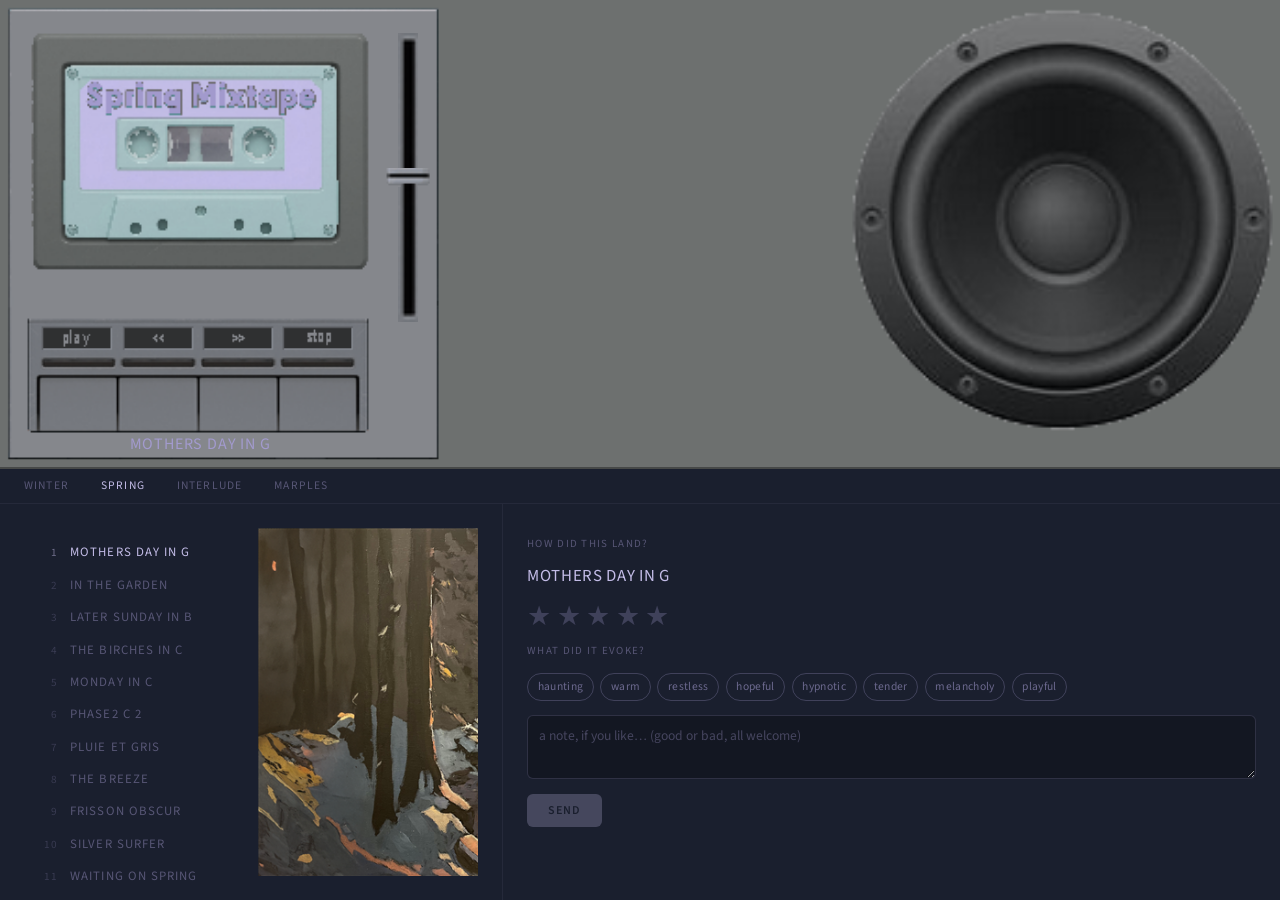
<file: spring-mixtape.html>
<!DOCTYPE html>
<html lang="en">
<head>
  <meta charset="UTF-8">
  <meta name="viewport" content="width=device-width, initial-scale=1.0">
  <title>Spring Mixtape</title>
  <link href="https://fonts.googleapis.com/css2?family=Source+Sans+Pro:wght@300;400&display=swap" rel="stylesheet">
  <style>
    *, *::before, *::after { box-sizing: border-box; margin: 0; padding: 0; }

    body {
      background: #1a1f2e;
      height: 100vh;
      overflow: hidden;
      display: flex;
      flex-direction: column;
      font-family: 'Source Sans Pro', sans-serif;
    }

    /* ── Tape Player ── */

    .tape-player {
      user-select: none;
      display: flex;
      justify-content: space-between;
      align-items: flex-start;
      background: #6d706f;
      border-bottom: 2px solid rgba(0, 0, 0, 0.35);
      width: 100%;
    }

    .tape-deck {
      position: relative;
      width: 435px;
      flex-shrink: 0;
    }

    .tape-speaker {
      display: block;
      height: 435px;
      width: auto;
      pointer-events: none;
      align-self: flex-start;
    }

    .tape-bg {
      display: block;
      width: 100%;
      height: auto;
      margin-left: 5px;
    }

    .tape-layer {
      position: absolute;
      display: block;
      pointer-events: none;
      height: auto;
    }

    .tape-layer-cassette {
      top: 6%;
      left: 6%;
      width: 79%;
      z-index: 1;
    }

    .tape-layer-controls {
      bottom: 7%;
      left: 6%;
      width: 79%;
      z-index: 2;
    }

    .tape-vol {
      position: absolute;
      right: 4%;
      top: 7%;
      height: 62%;
      z-index: 3;
      cursor: ns-resize;
    }

    .tape-vol-slot {
      display: block;
      height: 100%;
      width: auto;
      pointer-events: none;
    }

    .tape-vol-handle {
      position: absolute;
      left: 50%;
      transform: translateX(-50%);
      width: 220%;
      height: auto;
      top: 0;
      cursor: grab;
      z-index: 4;
    }

    .tape-vol-handle:active {
      cursor: grabbing;
    }

    .tape-track-name {
      position: absolute;
      left: 8%;
      right: 16%;
      bottom: 2.5%;
      font-family: 'Source Sans Pro', sans-serif;
      font-size: 1.0rem;
      color: #a29acd;
      white-space: nowrap;
      overflow: hidden;
      text-overflow: ellipsis;
      text-align: center;
      text-transform: uppercase;
      letter-spacing: 0.05em;
      pointer-events: none;
      z-index: 3;
    }

    .tape-btn {
      position: absolute;
      bottom: 7%;
      height: 22%;
      width: 20%;
      background: transparent;
      border: none;
      cursor: pointer;
      padding: 0;
      z-index: 5;
    }

    .tape-play-btn { left: 6%; }
    .tape-btn-back { left: 26%; }
    .tape-btn-fwd  { left: 46%; }
    .tape-btn-stop { left: 65%; }

    /* ── Mixtape Nav ── */

    .mixtape-nav {
      display: flex;
      gap: 2rem;
      padding: 0.55rem 1.5rem;
      width: 100%;
      border-bottom: 1px solid rgba(162, 154, 205, 0.08);
    }

    .mixtape-nav a {
      color: rgba(162, 154, 205, 0.45);
      text-decoration: none;
      font-size: 0.72rem;
      text-transform: uppercase;
      letter-spacing: 0.1em;
      transition: color 0.2s ease;
    }

    .mixtape-nav a.active {
      color: #c3bce7;
    }

    /* ── Below-player layout ── */

    .below-player {
      display: flex;
      align-items: stretch;
      flex: 1;
      width: 100%;
      min-height: 0;
    }

    /* ── Tracklist ── */

    .tracklist {
      list-style: none;
      flex-shrink: 0;
      width: 250px;
      padding: 2rem 0.75rem 2rem 1.5rem;
      overflow-y: auto;
    }

    .tracklist-item {
      display: flex;
      align-items: baseline;
      gap: 0.75rem;
      padding: 0.45rem 0.75rem;
      border-radius: 6px;
      cursor: pointer;
      color: rgba(162, 154, 205, 0.45);
      font-size: 0.8rem;
      text-transform: uppercase;
      letter-spacing: 0.08em;
      transition: color 0.2s ease;
    }

    .tracklist-item.active {
      color: #c3bce7;
    }

    .tracklist-num {
      font-size: 0.7rem;
      opacity: 0.5;
      min-width: 1.4rem;
      text-align: right;
      flex-shrink: 0;
    }

    /* ── Painting ── */

    @keyframes pan-left {
      from { object-position: 0% 50%; }
      to   { object-position: 100% 50%; }
    }

    /* Feedback panel fills the space beside the painting */
    #feedback-panel {
      flex: 1;
      min-width: 0;
      border-left: 1px solid rgba(162, 154, 205, 0.08);
    }

    .painting-display {
      flex: 0 0 auto;
      min-height: 0;
      padding: 1.5rem 1.5rem 1.5rem 0.5rem;
    }

    .painting-strip {
      height: 100%;
      width: 220px;
      overflow: hidden;
    }

    .painting-img {
      display: block;
      width: 100%;
      height: 100%;
      object-fit: cover;
      object-position: 0% 50%;
      animation: pan-left 50s ease-in-out infinite alternate;
      transition: opacity 0.4s ease;
    }

    @media (max-width: 600px) {
      .tape-deck        { width: 100%; }
      .tape-speaker     { display: none; }
      .tracklist        { width: 150px; padding: 1rem 0.25rem 1rem 0.5rem; }
      .painting-display { padding: 0.75rem 0.75rem 0.75rem 0.25rem; }
      .painting-strip   { width: 180px; }
    }
  </style>
</head>
<body>

  <div id="tape-player" class="tape-player">
    <div class="tape-deck">
      <img class="tape-bg" src="images/tape-graphic/deck-backgorund.png" alt="" draggable="false">
      <img class="tape-layer tape-layer-cassette" id="tape-anim-img" src="images/tape-graphic/tape-playing/seasons/spring-mixtape-small1.png" alt="" draggable="false">
      <img class="tape-layer tape-layer-controls" id="tape-controls-img" src="images/tape-graphic/tape-controls/tape-controls1.png" alt="" draggable="false">
      <div class="tape-vol" id="tape-vol">
        <img class="tape-vol-slot" src="images/tape-graphic/volume-slider-control/volume-slider-slot.png" alt="" draggable="false">
        <img class="tape-vol-handle" id="tape-vol-handle" src="images/tape-graphic/volume-slider-control/volume-slider-handle.png" alt="" draggable="false">
      </div>
      <span class="tape-track-name" id="player-track">Music</span>
      <button class="tape-btn tape-play-btn" id="player-toggle" aria-label="Play / Pause"></button>
      <button class="tape-btn tape-btn-back" id="tape-btn-back" aria-label="Previous track"></button>
      <button class="tape-btn tape-btn-fwd" id="tape-btn-fwd" aria-label="Next track"></button>
      <button class="tape-btn tape-btn-stop" id="tape-btn-stop" aria-label="Stop"></button>
    </div>
    <img class="tape-speaker" src="images/tape-graphic/speaker.png" alt="" draggable="false">
  </div>

  <nav class="mixtape-nav">
    <a href="winter-mixtape.html">Winter</a>
    <a href="spring-mixtape.html" class="active">Spring</a>
    <a href="interlude-mixtape.html">Interlude</a>
    <a href="marples-mixtape.html">Marples</a>
  </nav>

  <div class="below-player">
    <ol id="tracklist" class="tracklist"></ol>
    <div class="painting-display">
      <div class="painting-strip">
        <img id="painting-img" class="painting-img" src="images/paintings/background-1.png" alt="" draggable="false">
      </div>
    </div>
    <div id="feedback-panel"></div>
  </div>

  <script src="js/feedback.js"></script>
  <script>
    (function () {
      const MUSIC_PATH  = "audio/music/spring-mix/";
      const SOUNDS_PATH = "audio/tape-player-sounds/";
      const TAPE_PATH   = "images/tape-graphic/";
      const FADE_MS         = 2000;
      const CROSSFADE_MS    = 3000;
      const CROSSFADE_OFFSET = 3;
      const TAPE_FRAME_MS   = 75;

      const toggleBtn       = document.getElementById("player-toggle");
      const trackLabel      = document.getElementById("player-track");
      const tapeControlsImg = document.getElementById("tape-controls-img");
      const tapeAnimImg     = document.getElementById("tape-anim-img");
      const volHandle       = document.getElementById("tape-vol-handle");
      const paintingImg     = document.getElementById("painting-img");

      const CTRL_IDLE = TAPE_PATH + "tape-controls/tape-controls1.png";
      const CTRL_PLAY = TAPE_PATH + "tape-controls/tape-controls2.png";
      const CTRL_BACK = TAPE_PATH + "tape-controls/tape-controls3.png";
      const CTRL_FWD  = TAPE_PATH + "tape-controls/tape-controls4.png";
      const CTRL_STOP = TAPE_PATH + "tape-controls/tape-controls5.png";

      const TAPE_FRAMES = [
        TAPE_PATH + "tape-playing/seasons/spring-mixtape-small1.png",
        TAPE_PATH + "tape-playing/seasons/spring-mixtape-small2.png",
        TAPE_PATH + "tape-playing/seasons/spring-mixtape-small3.png",
        TAPE_PATH + "tape-playing/seasons/spring-mixtape-small4.png"
      ];

      const tracks = [
        { file: "MothersDayInG.mp3",   painting: "images/paintings/background-1.png" },
        { file: "InTheGarden.mp3",     painting: "images/paintings/background-2.png" },
        
        { file: "LaterSundayInB.mp3",  painting: "images/paintings/background-3.png" },
        { file: "TheBirchesInC.mp3",   painting: "images/paintings/background-4.png" },
        { file: "MondayInC.mp3",       painting: "images/paintings/background-5.png" },
        { file: "Phase2-C-2.mp3",      painting: "images/paintings/background-6.png" },
        { file: "PluieEtGris.mp3",     painting: "images/paintings/background-7.png" },
        { file: "TheBreeze.mp3",       painting: "images/paintings/background-8.png" },
        { file: "FrissonObscur.mp3",   painting: "images/paintings/background-9.png" },
        { file: "SilverSurfer.mp3",    painting: "images/paintings/background-10.png" },
        { file: "WaitingOnSpring.mp3", painting: "images/paintings/background-11.png" },
        { file: "Forest.mp3",          painting: "images/paintings/background-12.png" }
      ];

      const tracklistEl = document.getElementById("tracklist");

      let trackIndex = 0;
      let isPlaying = false;
      let masterVolume = parseFloat(localStorage.getItem("sm-volume") || "0.5");
      const audioA = new Audio();
      const audioB = new Audio();
      let activeAudio = audioA;
      let nextAudio   = audioB;
      let fadeRAF = null;
      let crossfading = false;

      const btnPress = new Audio(SOUNDS_PATH + "button-press.mp3");
      const tapeHiss = new Audio(SOUNDS_PATH + "tape-hiss.mp3");
      let hissRAF = null;

      let tapeFrame = 0;
      let tapeAnimRAF = null;
      let lastFrameTime = 0;

      // ── Helpers ──

      function displayName(filename) {
        return filename
          .replace(/\.mp3$/i, "")
          .replace(/-/g, " ")
          .replace(/([a-z])([A-Z])/g, "$1 $2");
      }

      function setVol(audio, v) {
        audio.volume = Math.max(0, Math.min(1, v));
      }

      function fade(audio, from, to, duration, onDone) {
        const startTime = performance.now();
        setVol(audio, from);
        function step(now) {
          const t = Math.min((now - startTime) / duration, 1);
          setVol(audio, from + (to - from) * t);
          if (t < 1) {
            fadeRAF = requestAnimationFrame(step);
          } else {
            if (onDone) onDone();
          }
        }
        fadeRAF = requestAnimationFrame(step);
      }

      function loadTrack(audio, index) {
        audio.src = MUSIC_PATH + tracks[index].file;
        audio.load();
      }

      function nextIndex() {
        return (trackIndex + 1) % tracks.length;
      }

      function updateLabel() {
        trackLabel.textContent = displayName(tracks[trackIndex].file);
        updateTracklist();
        updatePainting();
        if (window.Feedback) Feedback.setTrack(displayName(tracks[trackIndex].file));
      }

      // ── Tracklist ──

      function buildTracklist() {
        tracks.forEach((track, i) => {
          const li = document.createElement("li");
          li.className = "tracklist-item" + (i === 0 ? " active" : "");
          li.innerHTML = '<span class="tracklist-num">' + (i + 1) + "</span>" + displayName(track.file);
          li.addEventListener("click", () => { skipTo(i); });
          tracklistEl.appendChild(li);
        });
      }

      function updateTracklist() {
        tracklistEl.querySelectorAll(".tracklist-item").forEach((item, i) => {
          item.classList.toggle("active", i === trackIndex);
        });
      }

      // ── Painting ──

      function updatePainting() {
        const newSrc = tracks[trackIndex].painting;
        if (paintingImg.src.endsWith(newSrc)) return;
        paintingImg.style.opacity = "0";
        setTimeout(() => {
          paintingImg.src = newSrc;
          paintingImg.style.opacity = "1";
        }, 400);
      }

      // ── Tape animation ──

      function stepTape(now) {
        if (now - lastFrameTime >= TAPE_FRAME_MS) {
          tapeFrame = (tapeFrame + 1) % TAPE_FRAMES.length;
          tapeAnimImg.src = TAPE_FRAMES[tapeFrame];
          lastFrameTime = now;
        }
        tapeAnimRAF = requestAnimationFrame(stepTape);
      }

      function startTapeAnim() {
        lastFrameTime = performance.now();
        tapeAnimRAF = requestAnimationFrame(stepTape);
      }

      function stopTapeAnim() {
        if (tapeAnimRAF) { cancelAnimationFrame(tapeAnimRAF); tapeAnimRAF = null; }
        tapeAnimImg.src = TAPE_FRAMES[0];
      }

      // ── Tape hiss ──

      function playHiss() {
        if (hissRAF) cancelAnimationFrame(hissRAF);
        tapeHiss.currentTime = 0;
        tapeHiss.volume = 0.6;
        tapeHiss.play().catch(() => {});
        const start = performance.now();
        const duration = 2000;
        function hissStep(now) {
          const t = Math.min((now - start) / duration, 1);
          tapeHiss.volume = Math.max(0, 0.6 * (1 - t));
          if (t < 1) {
            hissRAF = requestAnimationFrame(hissStep);
          } else {
            tapeHiss.pause();
          }
        }
        hissRAF = requestAnimationFrame(hissStep);
      }

      function stopHiss() {
        if (hissRAF) { cancelAnimationFrame(hissRAF); hissRAF = null; }
        tapeHiss.pause();
      }

      // ── Button press sound ──

      function playBtnPress() {
        btnPress.currentTime = 0;
        btnPress.play().catch(() => {});
      }

      // ── Volume handle drag ──

      function positionHandle(vol) {
        const slotH   = volHandle.parentElement.offsetHeight;
        const handleH = volHandle.offsetHeight;
        const usable  = slotH - handleH;
        volHandle.style.top = ((1 - vol) * usable) + "px";
      }

      let dragging = false;

      volHandle.addEventListener("mousedown", (e) => {
        dragging = true;
        e.preventDefault();
        e.stopPropagation();
      });

      volHandle.addEventListener("touchstart", (e) => {
        dragging = true;
        e.stopPropagation();
      }, { passive: true });

      document.addEventListener("mousemove", (e) => {
        if (!dragging) return;
        const slotRect = volHandle.parentElement.getBoundingClientRect();
        const handleH  = volHandle.offsetHeight;
        const usable   = slotRect.height - handleH;
        let relY = e.clientY - slotRect.top - handleH / 2;
        relY = Math.max(0, Math.min(usable, relY));
        masterVolume = 1 - relY / usable;
        localStorage.setItem("sm-volume", masterVolume);
        if (isPlaying && !crossfading) setVol(activeAudio, masterVolume);
        positionHandle(masterVolume);
      });

      document.addEventListener("touchmove", (e) => {
        if (!dragging) return;
        const slotRect = volHandle.parentElement.getBoundingClientRect();
        const handleH  = volHandle.offsetHeight;
        const usable   = slotRect.height - handleH;
        let relY = e.touches[0].clientY - slotRect.top - handleH / 2;
        relY = Math.max(0, Math.min(usable, relY));
        masterVolume = 1 - relY / usable;
        localStorage.setItem("sm-volume", masterVolume);
        if (isPlaying && !crossfading) setVol(activeAudio, masterVolume);
        positionHandle(masterVolume);
      }, { passive: true });

      document.addEventListener("mouseup",  () => { dragging = false; });
      document.addEventListener("touchend", () => { dragging = false; });

      // ── Crossfade ──

      function onTimeUpdate() {
        if (crossfading) return;
        const remaining = activeAudio.duration - activeAudio.currentTime;
        if (remaining <= CROSSFADE_OFFSET && remaining > 0 && tracks.length > 1) {
          crossfading = true;
          activeAudio.removeEventListener("ended", onEnded);
          const ni = nextIndex();
          loadTrack(nextAudio, ni);
          setVol(nextAudio, 0);
          nextAudio.play().catch(() => {});
          const startTime = performance.now();
          const fromVol   = activeAudio.volume;
          function crossStep(now) {
            const t = Math.min((now - startTime) / CROSSFADE_MS, 1);
            setVol(activeAudio, fromVol * (1 - t));
            setVol(nextAudio,   masterVolume * t);
            if (t < 1) {
              fadeRAF = requestAnimationFrame(crossStep);
            } else {
              activeAudio.pause();
              activeAudio.removeEventListener("timeupdate", onTimeUpdate);
              const temp = activeAudio;
              activeAudio = nextAudio;
              nextAudio   = temp;
              trackIndex  = ni;
              updateLabel();
              crossfading = false;
              activeAudio.addEventListener("timeupdate", onTimeUpdate);
              activeAudio.addEventListener("ended", onEnded);
            }
          }
          fadeRAF = requestAnimationFrame(crossStep);
        }
      }

      function onEnded() {
        activeAudio.removeEventListener("timeupdate", onTimeUpdate);
        crossfading = false;
        trackIndex = nextIndex();
        loadTrack(activeAudio, trackIndex);
        updateLabel();
        setVol(activeAudio, 0);
        activeAudio.play().catch(() => {});
        fade(activeAudio, 0, masterVolume, FADE_MS);
        activeAudio.addEventListener("timeupdate", onTimeUpdate);
        activeAudio.addEventListener("ended", onEnded);
      }

      // ── Play / Pause ──

      function play() {
        isPlaying = true;
        tapeControlsImg.src = CTRL_PLAY;
        startTapeAnim();
        playHiss();
        updateLabel();
        setVol(activeAudio, 0);
        activeAudio.play().catch(() => {});
        if (fadeRAF) cancelAnimationFrame(fadeRAF);
        fade(activeAudio, 0, masterVolume, FADE_MS);
        activeAudio.addEventListener("timeupdate", onTimeUpdate);
        activeAudio.addEventListener("ended", onEnded);
      }

      function pause() {
        isPlaying = false;
        tapeControlsImg.src = CTRL_IDLE;
        stopTapeAnim();
        stopHiss();
        if (fadeRAF) cancelAnimationFrame(fadeRAF);
        const currentVol = activeAudio.volume;
        fade(activeAudio, currentVol, 0, 1000, () => {
          activeAudio.pause();
          activeAudio.removeEventListener("timeupdate", onTimeUpdate);
        });
      }

      function flashControl(flashSrc, settleSrc) {
        tapeControlsImg.src = flashSrc;
        setTimeout(() => { tapeControlsImg.src = settleSrc; }, 200);
      }

      function skipTo(index) {
        crossfading = false;
        activeAudio.removeEventListener("timeupdate", onTimeUpdate);
        activeAudio.removeEventListener("ended", onEnded);
        if (fadeRAF) cancelAnimationFrame(fadeRAF);
        activeAudio.pause();
        trackIndex = index;
        loadTrack(activeAudio, trackIndex);
        updateLabel();
        if (isPlaying) {
          setVol(activeAudio, 0);
          activeAudio.play().catch(() => {});
          fade(activeAudio, 0, masterVolume, FADE_MS);
          activeAudio.addEventListener("timeupdate", onTimeUpdate);
          activeAudio.addEventListener("ended", onEnded);
        }
      }

      toggleBtn.addEventListener("click", () => {
        playBtnPress();
        if (isPlaying) { pause(); } else { play(); }
      });

      document.getElementById("tape-btn-back").addEventListener("click", () => {
        playBtnPress();
        const pi = (trackIndex - 1 + tracks.length) % tracks.length;
        flashControl(CTRL_BACK, isPlaying ? CTRL_PLAY : CTRL_IDLE);
        skipTo(pi);
      });

      document.getElementById("tape-btn-fwd").addEventListener("click", () => {
        playBtnPress();
        flashControl(CTRL_FWD, isPlaying ? CTRL_PLAY : CTRL_IDLE);
        skipTo(nextIndex());
      });

      document.getElementById("tape-btn-stop").addEventListener("click", () => {
        if (!isPlaying) return;
        playBtnPress();
        pause();
        flashControl(CTRL_STOP, CTRL_IDLE);
      });

      window.addEventListener("load", () => {
        positionHandle(masterVolume);
      });

      buildTracklist();
      loadTrack(activeAudio, trackIndex);
      if (window.Feedback) {
        Feedback.init({ album: "Spring", container: document.getElementById("feedback-panel") });
      }
      updateLabel();
    })();
  </script>
</body>
</html>
</file>
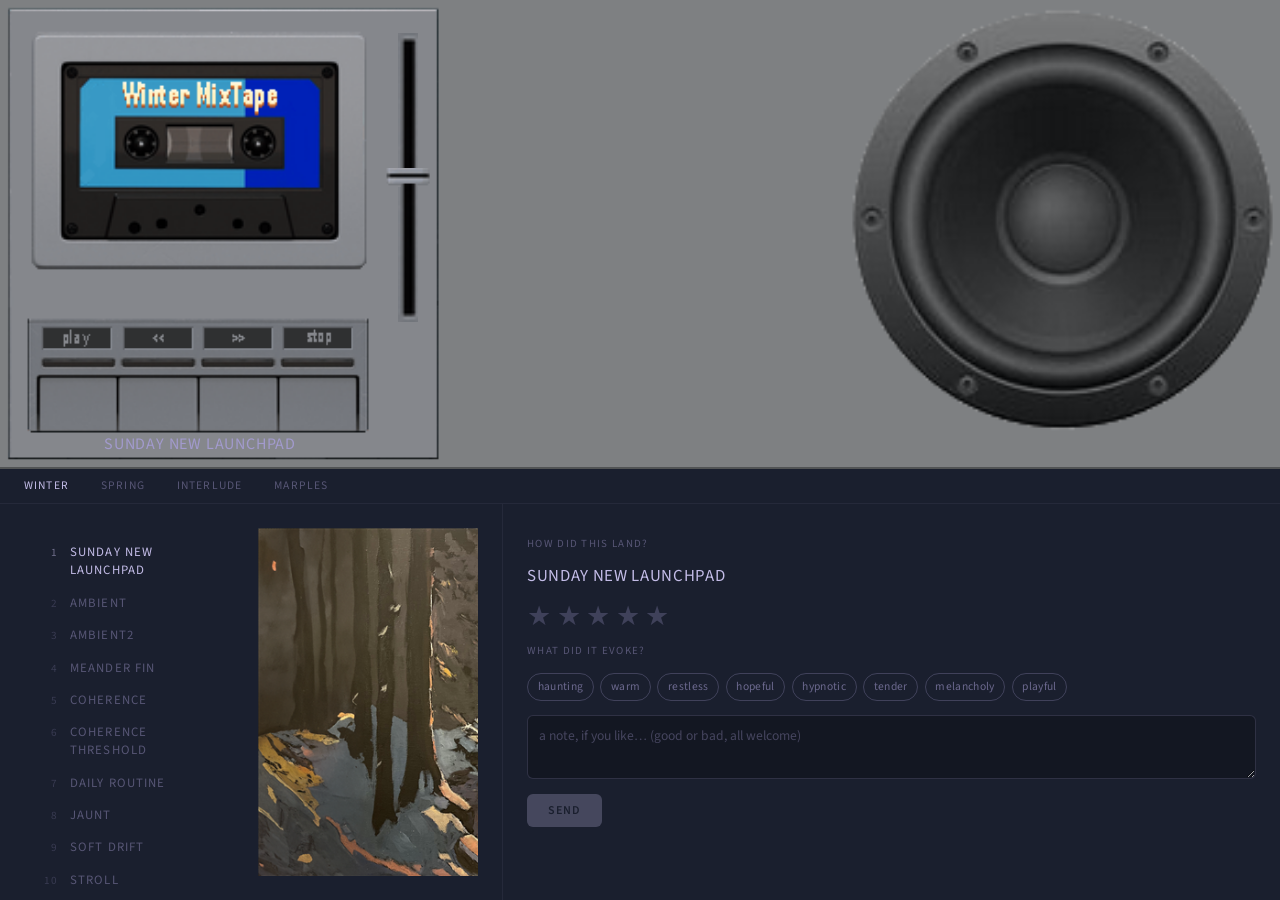
<file: winter-mixtape.html>
<!DOCTYPE html>
<html lang="en">
<head>
  <meta charset="UTF-8">
  <meta name="viewport" content="width=device-width, initial-scale=1.0">
  <title>Winter Mixtape</title>
  <link href="https://fonts.googleapis.com/css2?family=Source+Sans+Pro:wght@300;400&display=swap" rel="stylesheet">
  <style>
    *, *::before, *::after { box-sizing: border-box; margin: 0; padding: 0; }

    body {
      background: #1a1f2e;
      height: 100vh;
      overflow: hidden;
      display: flex;
      flex-direction: column;
      font-family: 'Source Sans Pro', sans-serif;
    }

    /* ── Tape Player ── */

    .tape-player {
      user-select: none;
      display: flex;
      justify-content: space-between;
      align-items: flex-start;
      background: #7e8082;
      border-bottom: 2px solid rgba(0, 0, 0, 0.35);
      width: 100%;
    }

    .tape-deck {
      position: relative;
      width: 435px;
      flex-shrink: 0;
    }

    .tape-speaker {
      display: block;
      height: 435px;
      width: auto;
      pointer-events: none;
      align-self: flex-start;
    }

    .tape-bg {
      display: block;
      width: 100%;
      height: auto;
      margin-left: 5px;
    }

    .tape-layer {
      position: absolute;
      display: block;
      pointer-events: none;
      height: auto;
    }

    .tape-layer-cassette {
      top: 6%;
      left: 6%;
      width: 79%;
      z-index: 1;
    }

    .tape-layer-controls {
      bottom: 7%;
      left: 6%;
      width: 79%;
      z-index: 2;
    }

    .tape-vol {
      position: absolute;
      right: 4%;
      top: 7%;
      height: 62%;
      z-index: 3;
      cursor: ns-resize;
    }

    .tape-vol-slot {
      display: block;
      height: 100%;
      width: auto;
      pointer-events: none;
    }

    .tape-vol-handle {
      position: absolute;
      left: 50%;
      transform: translateX(-50%);
      width: 220%;
      height: auto;
      top: 0;
      cursor: grab;
      z-index: 4;
    }

    .tape-vol-handle:active {
      cursor: grabbing;
    }

    .tape-track-name {
      position: absolute;
      left: 8%;
      right: 16%;
      bottom: 2.5%;
      font-family: 'Source Sans Pro', sans-serif;
      font-size: 1.0rem;
      color: #a29acd;
      white-space: nowrap;
      overflow: hidden;
      text-overflow: ellipsis;
      text-align: center;
      text-transform: uppercase;
      letter-spacing: 0.05em;
      pointer-events: none;
      z-index: 3;
    }

    .tape-btn {
      position: absolute;
      bottom: 7%;
      height: 22%;
      width: 20%;
      background: transparent;
      border: none;
      cursor: pointer;
      padding: 0;
      z-index: 5;
    }

    .tape-play-btn { left: 6%; }
    .tape-btn-back { left: 26%; }
    .tape-btn-fwd  { left: 46%; }
    .tape-btn-stop { left: 65%; }

    /* ── Mixtape Nav ── */

    .mixtape-nav {
      display: flex;
      gap: 2rem;
      padding: 0.55rem 1.5rem;
      width: 100%;
      border-bottom: 1px solid rgba(162, 154, 205, 0.08);
    }

    .mixtape-nav a {
      color: rgba(162, 154, 205, 0.45);
      text-decoration: none;
      font-size: 0.72rem;
      text-transform: uppercase;
      letter-spacing: 0.1em;
      transition: color 0.2s ease;
    }

    .mixtape-nav a.active {
      color: #c3bce7;
    }

    /* ── Below-player layout ── */

    .below-player {
      display: flex;
      align-items: stretch;
      flex: 1;
      width: 100%;
      min-height: 0;
    }

    /* ── Tracklist ── */

    .tracklist {
      list-style: none;
      flex-shrink: 0;
      width: 250px;
      padding: 2rem 0.75rem 2rem 1.5rem;
      overflow-y: auto;
    }

    .tracklist-item {
      display: flex;
      align-items: baseline;
      gap: 0.75rem;
      padding: 0.45rem 0.75rem;
      border-radius: 6px;
      cursor: pointer;
      color: rgba(162, 154, 205, 0.45);
      font-size: 0.8rem;
      text-transform: uppercase;
      letter-spacing: 0.08em;
      transition: color 0.2s ease;
    }

    .tracklist-item.active {
      color: #c3bce7;
    }

    .tracklist-num {
      font-size: 0.7rem;
      opacity: 0.5;
      min-width: 1.4rem;
      text-align: right;
      flex-shrink: 0;
    }

    /* ── Painting ── */

    @keyframes pan-left {
      from { object-position: 0% 50%; }
      to   { object-position: 100% 50%; }
    }

    /* Feedback panel fills the space beside the painting */
    #feedback-panel {
      flex: 1;
      min-width: 0;
      border-left: 1px solid rgba(162, 154, 205, 0.08);
    }

    .painting-display {
      flex: 0 0 auto;
      min-height: 0;
      padding: 1.5rem 1.5rem 1.5rem 0.5rem;
    }

    .painting-strip {
      height: 100%;
      width: 220px;
      overflow: hidden;
    }

    .painting-img {
      display: block;
      width: 100%;
      height: 100%;
      object-fit: cover;
      object-position: 0% 50%;
      animation: pan-left 50s ease-in-out infinite alternate;
      transition: opacity 0.4s ease;
    }

    @media (max-width: 600px) {
      .tape-deck        { width: 100%; }
      .tape-speaker     { display: none; }
      .tracklist        { width: 150px; padding: 1rem 0.25rem 1rem 0.5rem; }
      .painting-display { padding: 0.75rem 0.75rem 0.75rem 0.25rem; }
      .painting-strip   { width: 180px; }
    }
  </style>
</head>
<body>

  <div id="tape-player" class="tape-player">
    <div class="tape-deck">
      <img class="tape-bg" src="images/tape-graphic/deck-backgorund.png" alt="" draggable="false">
      <img class="tape-layer tape-layer-cassette" id="tape-anim-img" src="images/tape-graphic/tape-playing/tape-playing1.png" alt="" draggable="false">
      <img class="tape-layer tape-layer-controls" id="tape-controls-img" src="images/tape-graphic/tape-controls/tape-controls1.png" alt="" draggable="false">
      <div class="tape-vol" id="tape-vol">
        <img class="tape-vol-slot" src="images/tape-graphic/volume-slider-control/volume-slider-slot.png" alt="" draggable="false">
        <img class="tape-vol-handle" id="tape-vol-handle" src="images/tape-graphic/volume-slider-control/volume-slider-handle.png" alt="" draggable="false">
      </div>
      <span class="tape-track-name" id="player-track">Music</span>
      <button class="tape-btn tape-play-btn" id="player-toggle" aria-label="Play / Pause"></button>
      <button class="tape-btn tape-btn-back" id="tape-btn-back" aria-label="Previous track"></button>
      <button class="tape-btn tape-btn-fwd" id="tape-btn-fwd" aria-label="Next track"></button>
      <button class="tape-btn tape-btn-stop" id="tape-btn-stop" aria-label="Stop"></button>
    </div>
    <img class="tape-speaker" src="images/tape-graphic/speaker.png" alt="" draggable="false">
  </div>

  <nav class="mixtape-nav">
    <a href="winter-mixtape.html" class="active">Winter</a>
    <a href="spring-mixtape.html">Spring</a>
    <a href="interlude-mixtape.html">Interlude</a>
    <a href="marples-mixtape.html">Marples</a>
  </nav>

  <div class="below-player">
    <ol id="tracklist" class="tracklist"></ol>
    <div class="painting-display">
      <div class="painting-strip">
        <img id="painting-img" class="painting-img" src="images/paintings/background-1.png" alt="" draggable="false">
      </div>
    </div>
    <div id="feedback-panel"></div>
  </div>

  <script src="js/feedback.js"></script>
  <script>
    (function () {
      const MUSIC_PATH  = "audio/music/winter/";
      const SOUNDS_PATH = "audio/tape-player-sounds/";
      const TAPE_PATH   = "images/tape-graphic/";
      const FADE_MS         = 2000;
      const CROSSFADE_MS    = 3000;
      const CROSSFADE_OFFSET = 3;
      const TAPE_FRAME_MS   = 75;

      const toggleBtn       = document.getElementById("player-toggle");
      const trackLabel      = document.getElementById("player-track");
      const tapeControlsImg = document.getElementById("tape-controls-img");
      const tapeAnimImg     = document.getElementById("tape-anim-img");
      const volHandle       = document.getElementById("tape-vol-handle");
      const paintingImg     = document.getElementById("painting-img");

      const CTRL_IDLE = TAPE_PATH + "tape-controls/tape-controls1.png";
      const CTRL_PLAY = TAPE_PATH + "tape-controls/tape-controls2.png";
      const CTRL_BACK = TAPE_PATH + "tape-controls/tape-controls3.png";
      const CTRL_FWD  = TAPE_PATH + "tape-controls/tape-controls4.png";
      const CTRL_STOP = TAPE_PATH + "tape-controls/tape-controls5.png";

      const TAPE_FRAMES = [
        TAPE_PATH + "tape-playing/tape-playing1.png",
        TAPE_PATH + "tape-playing/tape-playing2.png",
        TAPE_PATH + "tape-playing/tape-playing3.png",
        TAPE_PATH + "tape-playing/tape-playing4.png"
      ];

      const tracks = [
        { file: "sunday-new-launchpad.mp3",   painting: "images/paintings/background-1.png" },
        { file: "ambient.mp3",                painting: "images/paintings/background-2.png" },
        { file: "ambient2.mp3",               painting: "images/paintings/background-3.png" },
        { file: "meander-fin.mp3",            painting: "images/paintings/background-4.png" },
        { file: "coherence.mp3",              painting: "images/paintings/background-5.png" },
        { file: "coherence-threshold.mp3",    painting: "images/paintings/background-6.png" },
        { file: "daily-routine.mp3",          painting: "images/paintings/background-7.png" },
        { file: "jaunt.mp3",                  painting: "images/paintings/background-8.png" },
        { file: "soft-drift.mp3",             painting: "images/paintings/background-9.png" },
        { file: "stroll.mp3",                 painting: "images/paintings/background-10.png" },
        { file: "stroll2.mp3",                painting: "images/paintings/background-11.png" },
        { file: "sunday-lofi-launchpad2.mp3", painting: "images/paintings/background-1.png" },
        { file: "sunday-launchpad.mp3",       painting: "images/paintings/background-2.png" },
        { file: "sunday-new-launchpad2.mp3",  painting: "images/paintings/background-3.png" },
        { file: "sunday-lofi-launchpad.mp3",  painting: "images/paintings/background-4.png" },
        { file: "sunday-chill-launchpad.mp3", painting: "images/paintings/background-5.png" }
      ];

      const tracklistEl = document.getElementById("tracklist");

      let trackIndex = 0;
      let isPlaying = false;
      let masterVolume = parseFloat(localStorage.getItem("wm-volume") || "0.5");
      const audioA = new Audio();
      const audioB = new Audio();
      let activeAudio = audioA;
      let nextAudio   = audioB;
      let fadeRAF = null;
      let crossfading = false;

      const btnPress = new Audio(SOUNDS_PATH + "button-press.mp3");
      const tapeHiss = new Audio(SOUNDS_PATH + "tape-hiss.mp3");
      let hissRAF = null;

      let tapeFrame = 0;
      let tapeAnimRAF = null;
      let lastFrameTime = 0;

      // ── Helpers ──

      function displayName(filename) {
        return filename
          .replace(/\.mp3$/i, "")
          .replace(/-/g, " ")
          .replace(/([a-z])([A-Z])/g, "$1 $2");
      }

      function setVol(audio, v) {
        audio.volume = Math.max(0, Math.min(1, v));
      }

      function fade(audio, from, to, duration, onDone) {
        const startTime = performance.now();
        setVol(audio, from);
        function step(now) {
          const t = Math.min((now - startTime) / duration, 1);
          setVol(audio, from + (to - from) * t);
          if (t < 1) {
            fadeRAF = requestAnimationFrame(step);
          } else {
            if (onDone) onDone();
          }
        }
        fadeRAF = requestAnimationFrame(step);
      }

      function loadTrack(audio, index) {
        audio.src = MUSIC_PATH + tracks[index].file;
        audio.load();
      }

      function nextIndex() {
        return (trackIndex + 1) % tracks.length;
      }

      function updateLabel() {
        trackLabel.textContent = displayName(tracks[trackIndex].file);
        updateTracklist();
        updatePainting();
        if (window.Feedback) Feedback.setTrack(displayName(tracks[trackIndex].file));
      }

      // ── Tracklist ──

      function buildTracklist() {
        tracks.forEach((track, i) => {
          const li = document.createElement("li");
          li.className = "tracklist-item" + (i === 0 ? " active" : "");
          li.innerHTML = '<span class="tracklist-num">' + (i + 1) + "</span>" + displayName(track.file);
          li.addEventListener("click", () => { skipTo(i); });
          tracklistEl.appendChild(li);
        });
      }

      function updateTracklist() {
        tracklistEl.querySelectorAll(".tracklist-item").forEach((item, i) => {
          item.classList.toggle("active", i === trackIndex);
        });
      }

      // ── Painting ──

      function updatePainting() {
        const newSrc = tracks[trackIndex].painting;
        if (paintingImg.src.endsWith(newSrc)) return;
        paintingImg.style.opacity = "0";
        setTimeout(() => {
          paintingImg.src = newSrc;
          paintingImg.style.opacity = "1";
        }, 400);
      }

      // ── Tape animation ──

      function stepTape(now) {
        if (now - lastFrameTime >= TAPE_FRAME_MS) {
          tapeFrame = (tapeFrame + 1) % TAPE_FRAMES.length;
          tapeAnimImg.src = TAPE_FRAMES[tapeFrame];
          lastFrameTime = now;
        }
        tapeAnimRAF = requestAnimationFrame(stepTape);
      }

      function startTapeAnim() {
        lastFrameTime = performance.now();
        tapeAnimRAF = requestAnimationFrame(stepTape);
      }

      function stopTapeAnim() {
        if (tapeAnimRAF) { cancelAnimationFrame(tapeAnimRAF); tapeAnimRAF = null; }
        tapeAnimImg.src = TAPE_FRAMES[0];
      }

      // ── Tape hiss ──

      function playHiss() {
        if (hissRAF) cancelAnimationFrame(hissRAF);
        tapeHiss.currentTime = 0;
        tapeHiss.volume = 0.6;
        tapeHiss.play().catch(() => {});
        const start = performance.now();
        const duration = 2000;
        function hissStep(now) {
          const t = Math.min((now - start) / duration, 1);
          tapeHiss.volume = Math.max(0, 0.6 * (1 - t));
          if (t < 1) {
            hissRAF = requestAnimationFrame(hissStep);
          } else {
            tapeHiss.pause();
          }
        }
        hissRAF = requestAnimationFrame(hissStep);
      }

      function stopHiss() {
        if (hissRAF) { cancelAnimationFrame(hissRAF); hissRAF = null; }
        tapeHiss.pause();
      }

      // ── Button press sound ──

      function playBtnPress() {
        btnPress.currentTime = 0;
        btnPress.play().catch(() => {});
      }

      // ── Volume handle drag ──

      function positionHandle(vol) {
        const slotH   = volHandle.parentElement.offsetHeight;
        const handleH = volHandle.offsetHeight;
        const usable  = slotH - handleH;
        volHandle.style.top = ((1 - vol) * usable) + "px";
      }

      let dragging = false;

      volHandle.addEventListener("mousedown", (e) => {
        dragging = true;
        e.preventDefault();
        e.stopPropagation();
      });

      volHandle.addEventListener("touchstart", (e) => {
        dragging = true;
        e.stopPropagation();
      }, { passive: true });

      document.addEventListener("mousemove", (e) => {
        if (!dragging) return;
        const slotRect = volHandle.parentElement.getBoundingClientRect();
        const handleH  = volHandle.offsetHeight;
        const usable   = slotRect.height - handleH;
        let relY = e.clientY - slotRect.top - handleH / 2;
        relY = Math.max(0, Math.min(usable, relY));
        masterVolume = 1 - relY / usable;
        localStorage.setItem("wm-volume", masterVolume);
        if (isPlaying && !crossfading) setVol(activeAudio, masterVolume);
        positionHandle(masterVolume);
      });

      document.addEventListener("touchmove", (e) => {
        if (!dragging) return;
        const slotRect = volHandle.parentElement.getBoundingClientRect();
        const handleH  = volHandle.offsetHeight;
        const usable   = slotRect.height - handleH;
        let relY = e.touches[0].clientY - slotRect.top - handleH / 2;
        relY = Math.max(0, Math.min(usable, relY));
        masterVolume = 1 - relY / usable;
        localStorage.setItem("wm-volume", masterVolume);
        if (isPlaying && !crossfading) setVol(activeAudio, masterVolume);
        positionHandle(masterVolume);
      }, { passive: true });

      document.addEventListener("mouseup",  () => { dragging = false; });
      document.addEventListener("touchend", () => { dragging = false; });

      // ── Crossfade ──

      function onTimeUpdate() {
        if (crossfading) return;
        const remaining = activeAudio.duration - activeAudio.currentTime;
        if (remaining <= CROSSFADE_OFFSET && remaining > 0 && tracks.length > 1) {
          crossfading = true;
          activeAudio.removeEventListener("ended", onEnded);
          const ni = nextIndex();
          loadTrack(nextAudio, ni);
          setVol(nextAudio, 0);
          nextAudio.play().catch(() => {});
          const startTime = performance.now();
          const fromVol   = activeAudio.volume;
          function crossStep(now) {
            const t = Math.min((now - startTime) / CROSSFADE_MS, 1);
            setVol(activeAudio, fromVol * (1 - t));
            setVol(nextAudio,   masterVolume * t);
            if (t < 1) {
              fadeRAF = requestAnimationFrame(crossStep);
            } else {
              activeAudio.pause();
              activeAudio.removeEventListener("timeupdate", onTimeUpdate);
              const temp = activeAudio;
              activeAudio = nextAudio;
              nextAudio   = temp;
              trackIndex  = ni;
              updateLabel();
              crossfading = false;
              activeAudio.addEventListener("timeupdate", onTimeUpdate);
              activeAudio.addEventListener("ended", onEnded);
            }
          }
          fadeRAF = requestAnimationFrame(crossStep);
        }
      }

      function onEnded() {
        activeAudio.removeEventListener("timeupdate", onTimeUpdate);
        crossfading = false;
        trackIndex = nextIndex();
        loadTrack(activeAudio, trackIndex);
        updateLabel();
        setVol(activeAudio, 0);
        activeAudio.play().catch(() => {});
        fade(activeAudio, 0, masterVolume, FADE_MS);
        activeAudio.addEventListener("timeupdate", onTimeUpdate);
        activeAudio.addEventListener("ended", onEnded);
      }

      // ── Play / Pause ──

      function play() {
        isPlaying = true;
        tapeControlsImg.src = CTRL_PLAY;
        startTapeAnim();
        playHiss();
        updateLabel();
        setVol(activeAudio, 0);
        activeAudio.play().catch(() => {});
        if (fadeRAF) cancelAnimationFrame(fadeRAF);
        fade(activeAudio, 0, masterVolume, FADE_MS);
        activeAudio.addEventListener("timeupdate", onTimeUpdate);
        activeAudio.addEventListener("ended", onEnded);
      }

      function pause() {
        isPlaying = false;
        tapeControlsImg.src = CTRL_IDLE;
        stopTapeAnim();
        stopHiss();
        if (fadeRAF) cancelAnimationFrame(fadeRAF);
        const currentVol = activeAudio.volume;
        fade(activeAudio, currentVol, 0, 1000, () => {
          activeAudio.pause();
          activeAudio.removeEventListener("timeupdate", onTimeUpdate);
        });
      }

      function flashControl(flashSrc, settleSrc) {
        tapeControlsImg.src = flashSrc;
        setTimeout(() => { tapeControlsImg.src = settleSrc; }, 200);
      }

      function skipTo(index) {
        crossfading = false;
        activeAudio.removeEventListener("timeupdate", onTimeUpdate);
        activeAudio.removeEventListener("ended", onEnded);
        if (fadeRAF) cancelAnimationFrame(fadeRAF);
        activeAudio.pause();
        trackIndex = index;
        loadTrack(activeAudio, trackIndex);
        updateLabel();
        if (isPlaying) {
          setVol(activeAudio, 0);
          activeAudio.play().catch(() => {});
          fade(activeAudio, 0, masterVolume, FADE_MS);
          activeAudio.addEventListener("timeupdate", onTimeUpdate);
          activeAudio.addEventListener("ended", onEnded);
        }
      }

      toggleBtn.addEventListener("click", () => {
        playBtnPress();
        if (isPlaying) { pause(); } else { play(); }
      });

      document.getElementById("tape-btn-back").addEventListener("click", () => {
        playBtnPress();
        const pi = (trackIndex - 1 + tracks.length) % tracks.length;
        flashControl(CTRL_BACK, isPlaying ? CTRL_PLAY : CTRL_IDLE);
        skipTo(pi);
      });

      document.getElementById("tape-btn-fwd").addEventListener("click", () => {
        playBtnPress();
        flashControl(CTRL_FWD, isPlaying ? CTRL_PLAY : CTRL_IDLE);
        skipTo(nextIndex());
      });

      document.getElementById("tape-btn-stop").addEventListener("click", () => {
        if (!isPlaying) return;
        playBtnPress();
        pause();
        flashControl(CTRL_STOP, CTRL_IDLE);
      });

      window.addEventListener("load", () => {
        positionHandle(masterVolume);
      });

      buildTracklist();
      loadTrack(activeAudio, trackIndex);
      if (window.Feedback) {
        Feedback.init({ album: "Winter", container: document.getElementById("feedback-panel") });
      }
      updateLabel();
    })();
  </script>
</body>
</html>
</file>
<file: css/style.css>
/* ── Reset & Base ── */

*, *::before, *::after {
  box-sizing: border-box;
  margin: 0;
  padding: 0;
}

body {
  font-family: 'Source Sans Pro', sans-serif;
  font-weight: 400;
  background: #1a1f2e;
  color: #e8e6e1;
  min-height: 100vh;
  padding: 0 1.5rem 4rem;
}

/* ── Mist Overlay ── */

.mist-overlay {
  background: url('../images/mist1.webp') repeat;
  opacity: 0.9;
  position: fixed;
  top: 0;
  left: 0;
  width: 100%;
  height: 100%;
  z-index: -1;
  pointer-events: none;
  animation: mistScroll 120s linear infinite;
}

@keyframes mistScroll {
  from { background-position: 0 0; }
  to { background-position: -500px 500px; }
}

/* ── Header ── */

header {
  text-align: center;
  padding: 2.5rem 1rem 1.5rem;
}

header h1 {
  font-family: 'Cormorant Garamond', serif;
  font-weight: 700;
  font-size: 3rem;
  letter-spacing: 1px;
  margin-bottom: 1.25rem;
}

/* ── Search ── */

.search-wrapper {
  position: relative;
  max-width: 420px;
  margin: 0 auto;
}

.search-wrapper input {
  width: 100%;
  padding: 0.7rem 1rem;
  padding-right: 2.5rem;
  font-family: 'Source Sans Pro', sans-serif;
  font-size: 1rem;
  color: #e8e6e1;
  background: rgba(30, 36, 52, 0.5);
  border: 1px solid rgba(120, 130, 150, 0.25);
  border-radius: 8px;
  outline: none;
  transition: border-color 0.25s ease;
}

.search-wrapper input::placeholder {
  color: rgba(200, 196, 188, 0.5);
}

.search-wrapper input:focus {
  border-color: rgba(100, 140, 180, 0.5);
}

.search-hint {
  position: absolute;
  right: 0.75rem;
  top: 50%;
  transform: translateY(-50%);
  font-size: 0.8rem;
  color: rgba(200, 196, 188, 0.4);
  background: rgba(120, 130, 150, 0.15);
  padding: 0.1rem 0.45rem;
  border-radius: 4px;
  pointer-events: none;
  transition: opacity 0.2s ease;
}

.search-wrapper input:focus ~ .search-hint {
  opacity: 0;
}

/* ── Dashboard ── */

main {
  max-width: 1400px;
  margin: 0 auto 0 20rem;
  padding-top: 2rem;
}

/* ── Sections ── */

.section {
  position: relative;
  z-index: 2;
  margin-bottom: 2rem;
  padding: 1.25rem 1.5rem 1.5rem;
  margin-left: auto;
  margin-right: auto;
  max-width: calc(100% - 14rem);
  background: rgba(22, 27, 40, 0.5);
  backdrop-filter: blur(6px);
  -webkit-backdrop-filter: blur(6px);
  border-top: 1px solid rgba(200, 210, 225, 0.08);
  border-left: 1px solid rgba(200, 210, 225, 0.05);
  border-right: 1px solid rgba(0, 0, 0, 0.25);
  border-bottom: 1px solid rgba(0, 0, 0, 0.3);
  border-radius: 15px;
  box-shadow:
    inset 0 1px 0 rgba(200, 210, 225, 0.04),
    inset 0 -1px 0 rgba(0, 0, 0, 0.2),
    0 4px 12px rgba(0, 0, 0, 0.3),
    0 1px 3px rgba(0, 0, 0, 0.2);
}

.section-title {
  font-family: 'Cormorant Garamond', serif;
  font-weight: 500;
  font-size: 1.4rem;
  color: rgba(200, 196, 188, 0.85);
  margin-bottom: 1rem;
  padding-bottom: 0.4rem;
  border-bottom: 1px solid rgba(120, 130, 150, 0.1);
}

/* ── Card Grid ── */

.card-grid {
  display: grid;
  grid-template-columns: repeat(auto-fit, 180px);
  gap: 2rem;
  justify-content: center;
}

/* Primary and Business sections get wider cards */
.section[data-category="primary"] .card-grid,
.section[data-category="business"] .card-grid {
  grid-template-columns: repeat(auto-fit, 240px);
}

/* ── Cards ── */

.card {
  position: relative;
  display: flex;
  flex-direction: column;
  gap: 0.35rem;
  padding: 1.25rem;
  background: rgba(30, 36, 52, 0.65);
  backdrop-filter: blur(10px);
  -webkit-backdrop-filter: blur(10px);
  border-top: 1px solid rgba(200, 210, 225, 0.12);
  border-left: 1px solid rgba(200, 210, 225, 0.08);
  border-right: 1px solid rgba(0, 0, 0, 0.2);
  border-bottom: 1px solid rgba(0, 0, 0, 0.25);
  border-radius: 12px;
  text-decoration: none;
  color: #e8e6e1;
  box-shadow:
    inset 0 1px 0 rgba(200, 210, 225, 0.06),
    inset 0 -1px 0 rgba(0, 0, 0, 0.15),
    0 2px 6px rgba(0, 0, 0, 0.25),
    0 1px 2px rgba(0, 0, 0, 0.2);
  transition: all 0.3s ease;
}

.card:hover {
  border-top-color: rgba(200, 210, 225, 0.2);
  border-left-color: rgba(200, 210, 225, 0.15);
  border-right-color: rgba(0, 0, 0, 0.25);
  border-bottom-color: rgba(0, 0, 0, 0.3);
  transform: translateY(-2px);
  box-shadow:
    inset 0 1px 0 rgba(200, 210, 225, 0.1),
    inset 0 -1px 0 rgba(0, 0, 0, 0.2),
    0 8px 20px rgba(0, 0, 0, 0.35),
    0 2px 4px rgba(0, 0, 0, 0.25);
}

.card:active {
  transform: translateY(1px);
  border-top-color: rgba(0, 0, 0, 0.15);
  border-left-color: rgba(0, 0, 0, 0.1);
  border-right-color: rgba(200, 210, 225, 0.06);
  border-bottom-color: rgba(200, 210, 225, 0.08);
  box-shadow:
    inset 0 2px 4px rgba(0, 0, 0, 0.3),
    inset 0 1px 1px rgba(0, 0, 0, 0.2),
    0 0 2px rgba(0, 0, 0, 0.15);
  transition: all 0.08s ease;
}

/* ── Card Preview Images ── */

.card-preview-wrap {
  position: relative;
  border-radius: 6px;
  overflow: hidden;
  margin-bottom: 0.4rem;
}

.card-preview-wrap::after {
  content: '';
  position: absolute;
  inset: 0;
  border-radius: 6px;
  box-shadow:
    inset 0 4px 8px rgba(0, 0, 0, 0.45),
    inset 0 1px 2px rgba(0, 0, 0, 0.3),
    inset 0 -3px 6px rgba(200, 210, 225, 0.1),
    inset 0 -1px 1px rgba(200, 210, 225, 0.15);
  pointer-events: none;
}

.card-preview {
  display: block;
  width: 100%;
  height: 60px;
  object-fit: cover;
}

.card.has-preview {
  padding-top: 1rem;
}

/* ── Sigils ── */

.card-sigil {
  opacity: 0.45;
  filter:
    drop-shadow(1px 1px 0px rgba(200, 210, 225, 0.25))
    drop-shadow(-1px -1px 0px rgba(0, 0, 0, 0.4))
    drop-shadow(2px 3px 4px rgba(0, 0, 0, 0.5));
  transition: opacity 0.3s ease;
}

.card:hover .card-sigil {
  opacity: 0.65;
}

/* Sigil badge in lower right */
.card-sigil-badge {
  position: absolute;
  bottom: 0.75rem;
  right: 0.75rem;
  width: 2.4rem;
  height: 2.4rem;
  object-fit: contain;
}

.card-icon {
  font-size: 1.8rem;
  line-height: 1;
}

.card-name {
  font-family: 'Source Sans Pro', sans-serif;
  font-weight: 400;
  font-size: 1.05rem;
}

.card-desc {
  font-size: 0.85rem;
  color: rgba(200, 196, 188, 0.7);
  line-height: 1.4;
}

/* ── Hidden state for search ── */

.section.hidden {
  display: none;
}

.card.hidden {
  display: none;
}

/* ── Tape Player ── */

.tape-player {
  position: fixed;
  top: 0;
  left: 0;
  right: 0;
  z-index: 1;
  user-select: none;
  display: flex;
  justify-content: space-between;
  align-items: flex-start;
  background: #7e8082;
  border-bottom: 2px solid rgba(0, 0, 0, 0.35);
}

.tape-deck {
  position: relative;
  width: 435px;
  flex-shrink: 0;
}

.tape-speaker {
  display: block;
  height: 435px;
  width: auto;
  pointer-events: none;
  align-self: flex-start;
}

.tape-bg {
  display: block;
  width: 100%;
  height: auto;
  margin-left: 5px;
 
}

/* Shared layer styles */
.tape-layer {
  position: absolute;
  display: block;
  pointer-events: none;
  height: auto;
}

/* Cassette / tape animation — upper portion */
.tape-layer-cassette {
  top: 6%;
  left: 6%;
  width: 79%;
  z-index: 1;
}

/* Controls strip — lower portion */
.tape-layer-controls {
  bottom: 7%;
  left: 6%;
  width: 79%;
  z-index: 2;
}

/* Volume slider — right side */
.tape-vol {
  position: absolute;
  right: 4%;
  top: 7%;
  height: 62%;
  z-index: 3;
  cursor: ns-resize;
}

.tape-vol-slot {
  display: block;
  height: 100%;
  width: auto;
  pointer-events: none;
}

.tape-vol-handle {
  position: absolute;
  left: 50%;
  transform: translateX(-50%);
  width: 220%;
  height: auto;
  top: 0;
  cursor: grab;
  z-index: 4;
}

.tape-vol-handle:active {
  cursor: grabbing;
}

/* Track name — small text at bottom of deck */
.tape-track-name {
  position: absolute;
  left: 8%;
  right: 16%;
  bottom: 2.5%;
  font-family: 'Source Sans Pro', sans-serif;
  font-size: 1.0rem;
  color: rgba(200, 196, 188, 0.6);
  white-space: nowrap;
  overflow: hidden;
  text-overflow: ellipsis;
  text-align: center;
  text-transform: uppercase;
  letter-spacing: 0.05em;
  pointer-events: none;
  z-index: 3;
}

/* Invisible button hotspots — one per control button */
.tape-btn {
  position: absolute;
  bottom: 7%;
  height: 22%;
  width: 20%;
  background: transparent;
  border: none;
  cursor: pointer;
  padding: 0;
  z-index: 5;
}

.tape-play-btn { left: 6%; }
.tape-btn-back { left: 26%; }
.tape-btn-fwd  { left: 46%; }
.tape-btn-stop { left: 65%; }

/* ── Responsive ── */

@media (max-width: 600px) {
  header h1 {
    font-size: 2.2rem;
  }

  .section {
    max-width: 80%;
  }

  .card-grid,
  .section[data-category="primary"] .card-grid,
  .section[data-category="business"] .card-grid {
    grid-template-columns: 1fr;
  }

  body {
    padding: 0 1rem 2rem;
  }
}

@media (max-width: 600px) and (orientation: portrait) {
  main {
    margin-left: auto;
    margin-right: 0;
  }

  .section {
    margin-left: auto;
    margin-right: 0;
    max-width: 75%;
  }
    .tape-deck {
    width: 300px;
  }

  .tape-speaker {
    height: 300px;
  }
}
}
</file>
